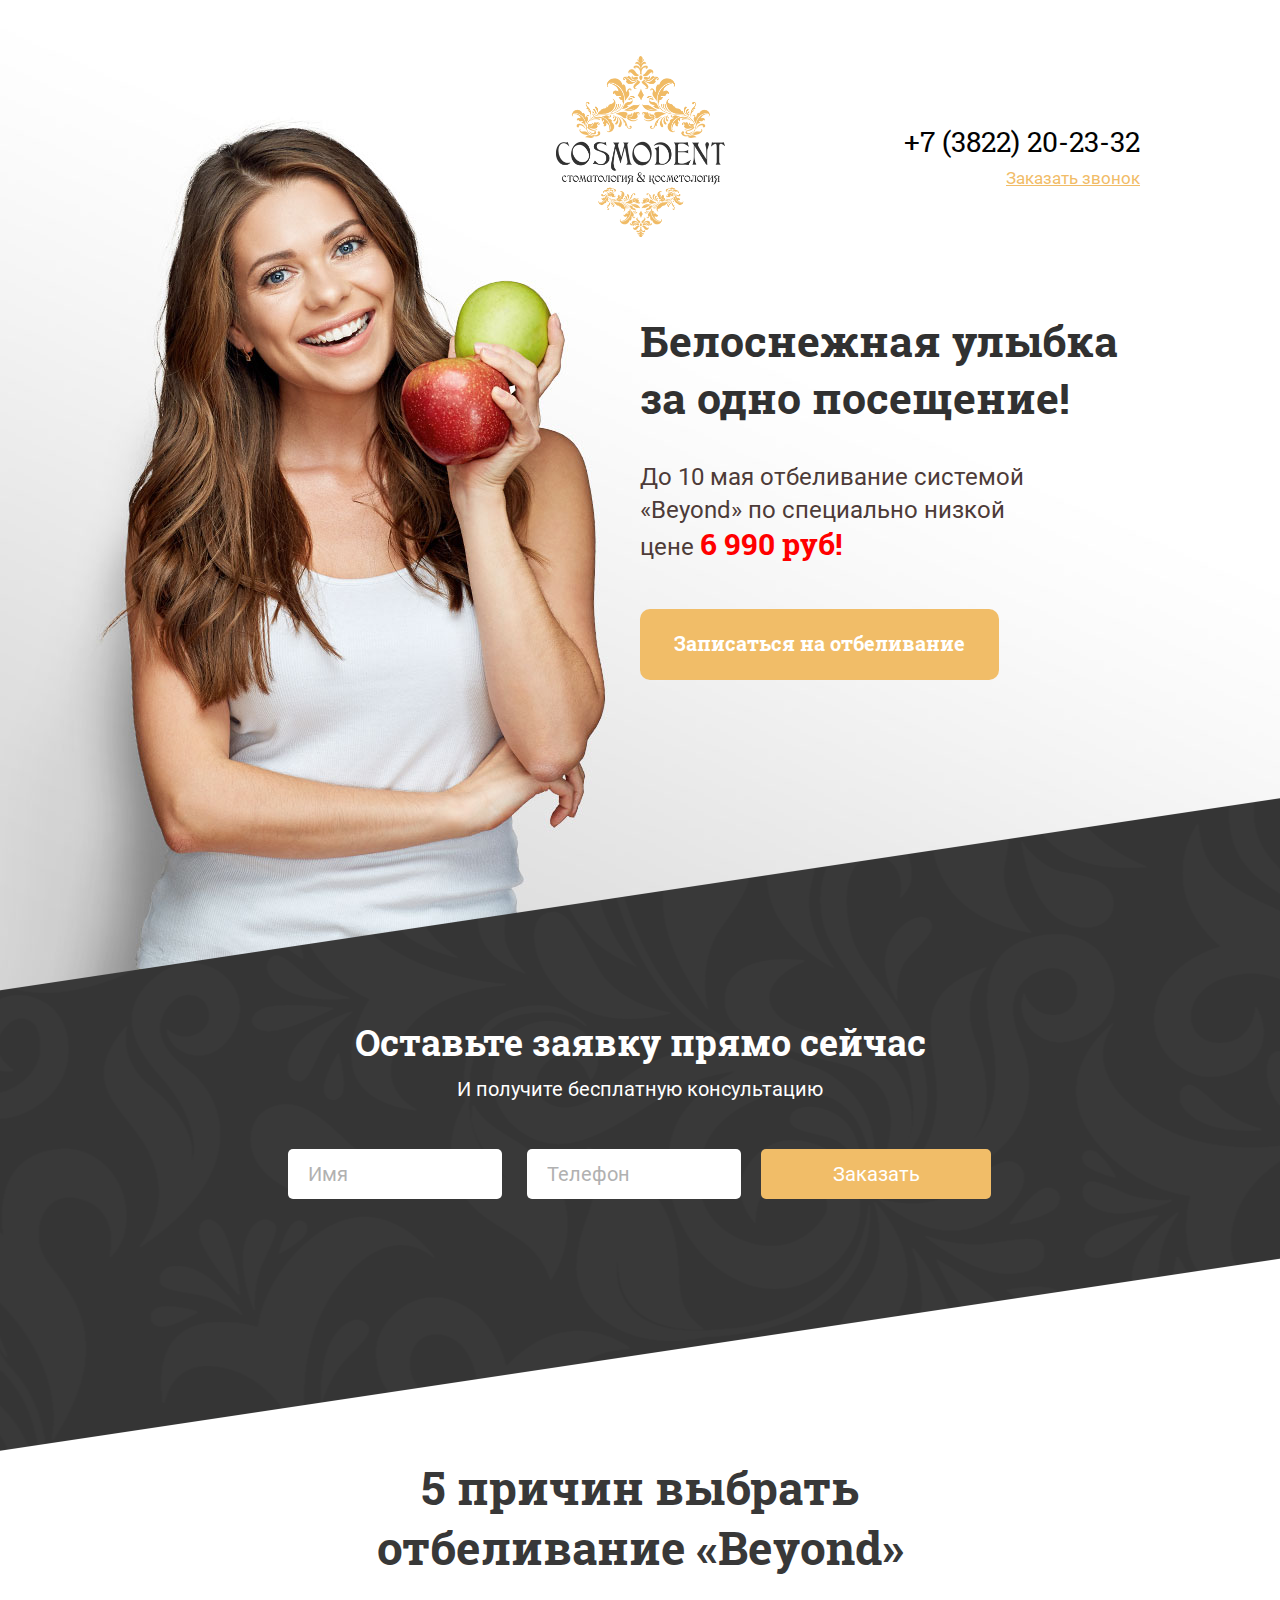
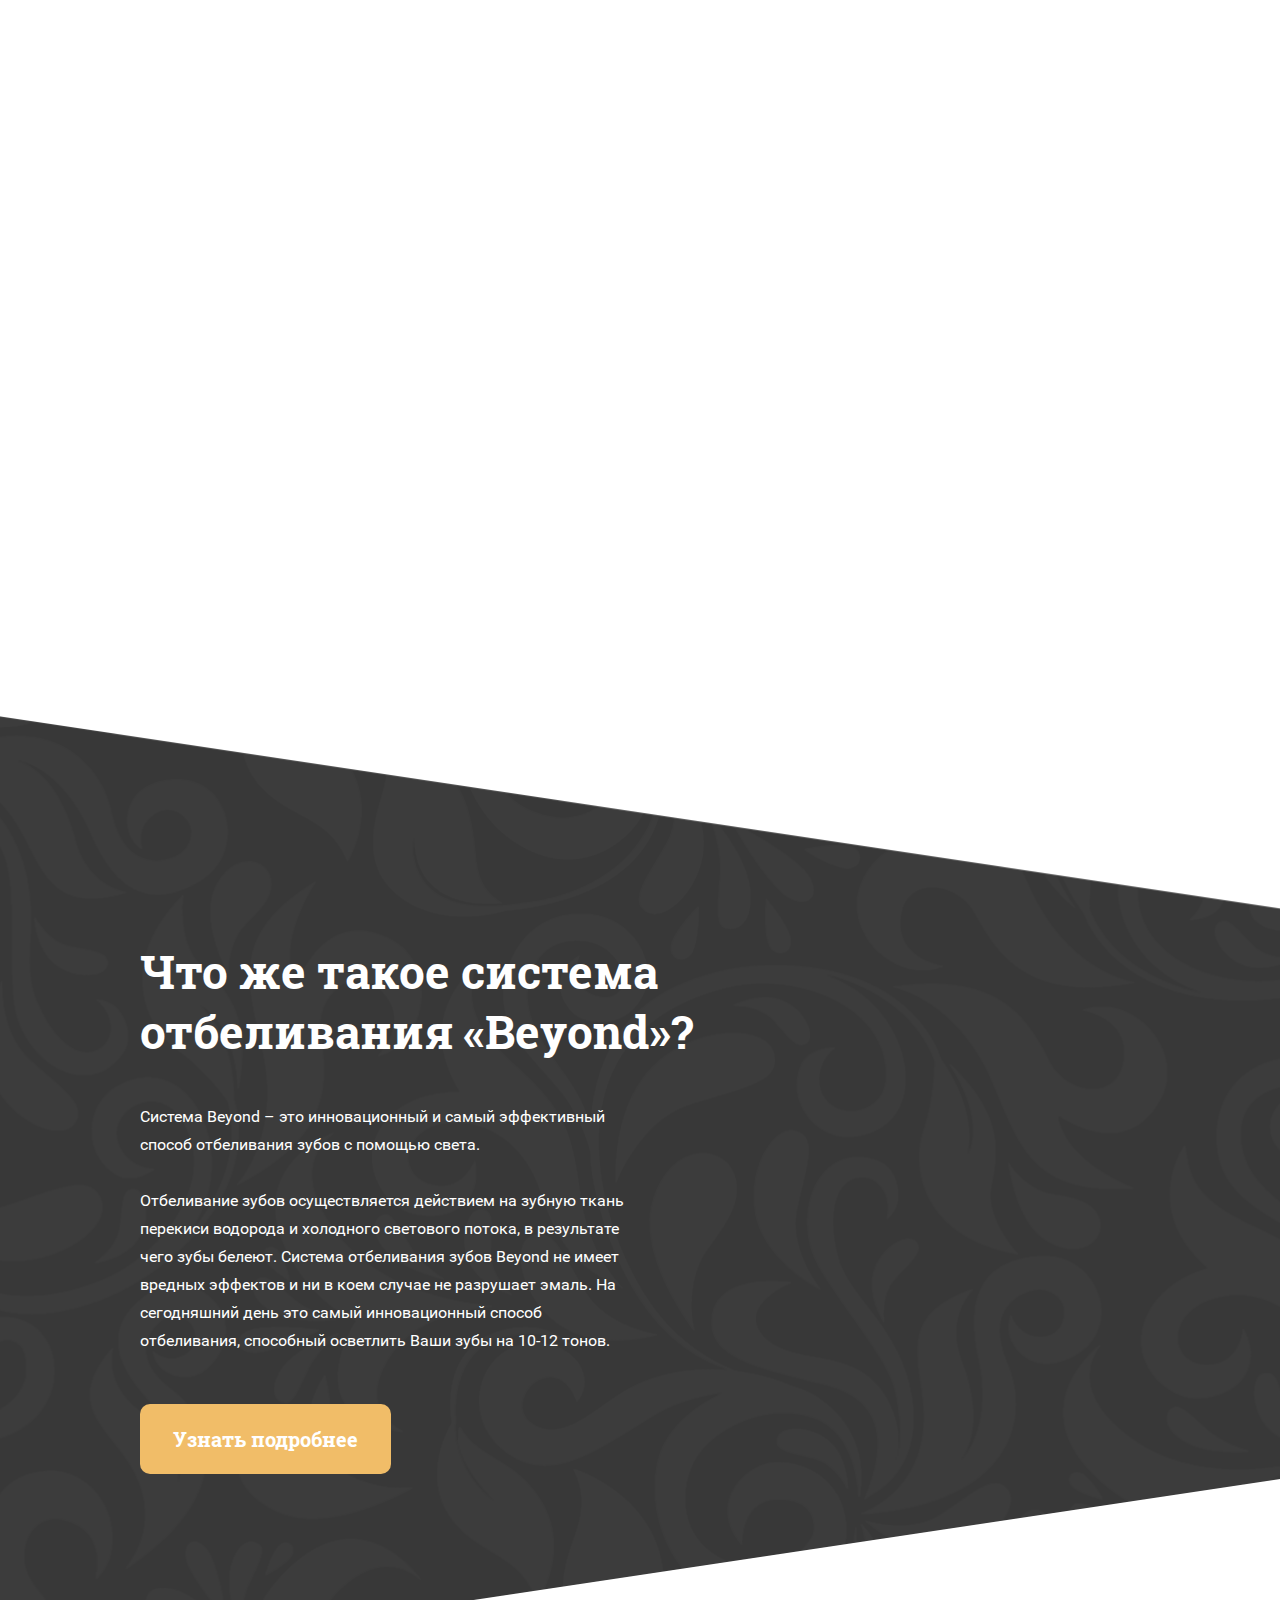
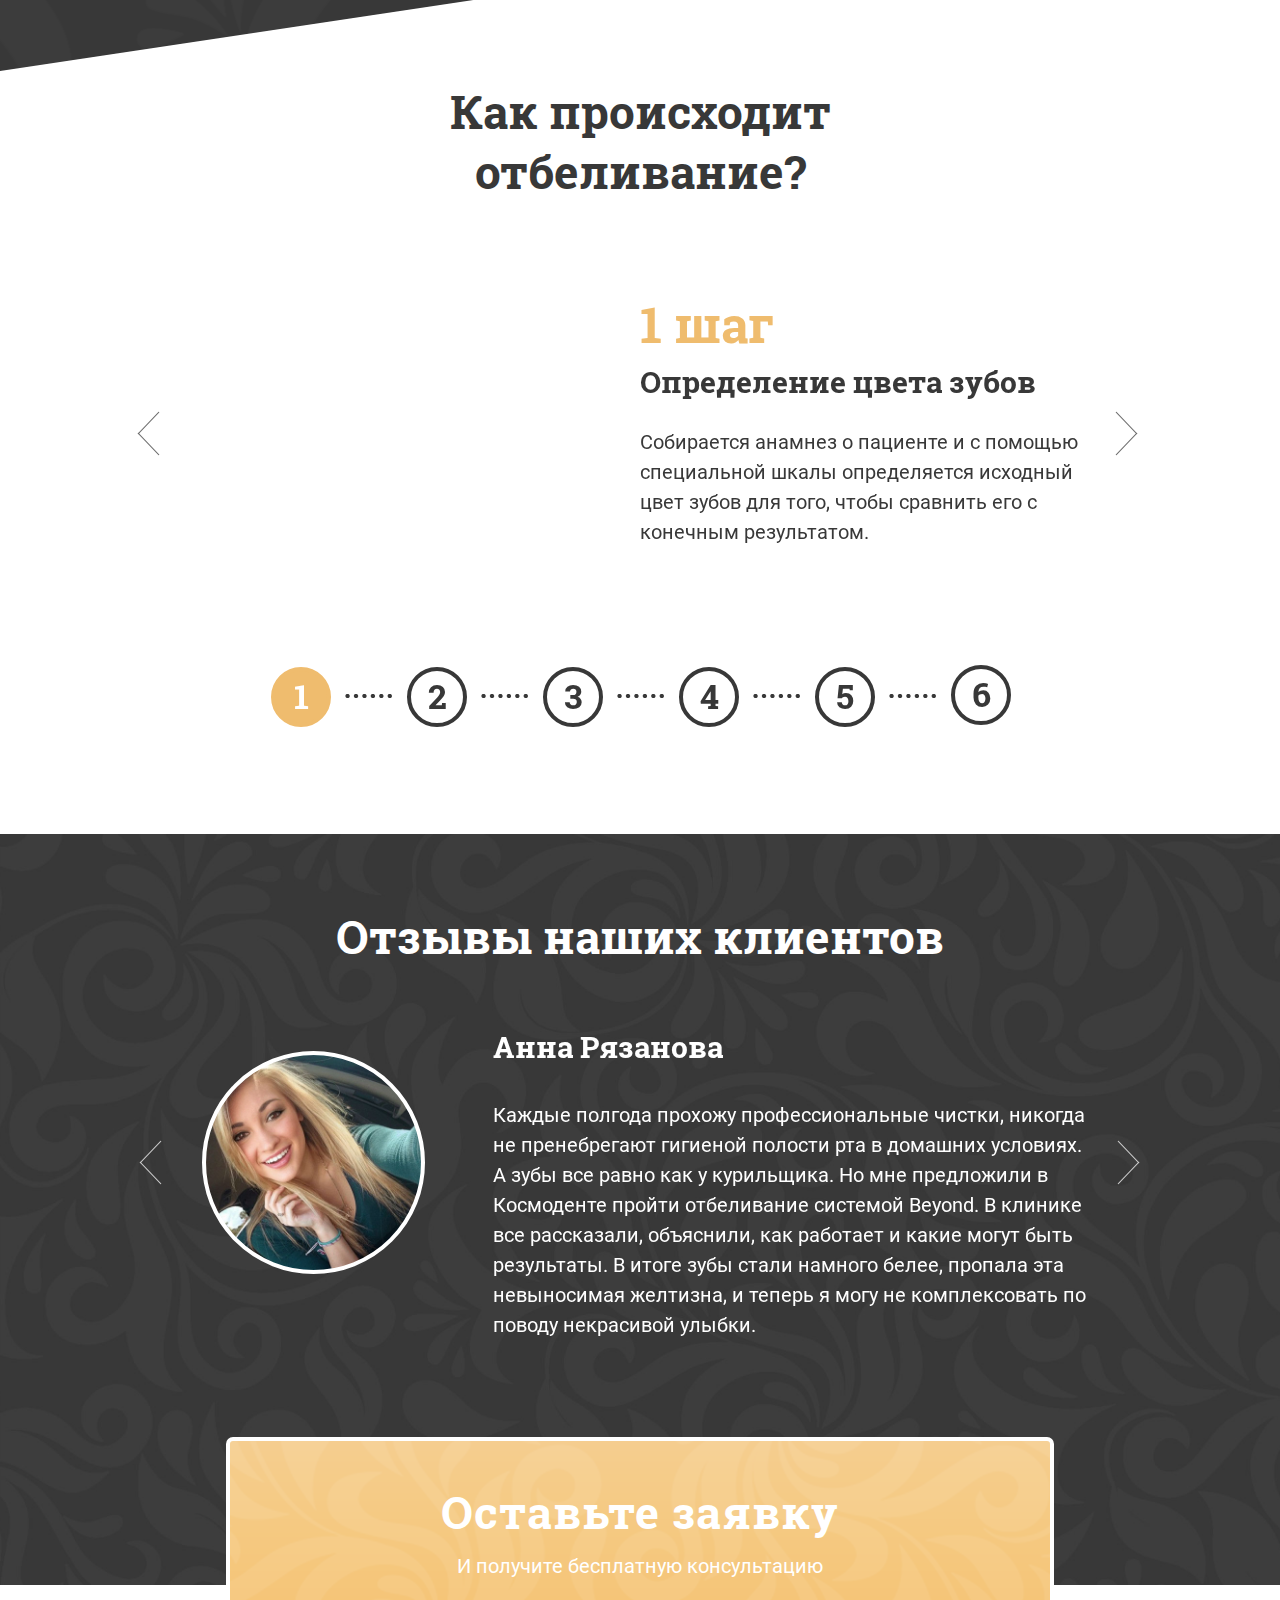
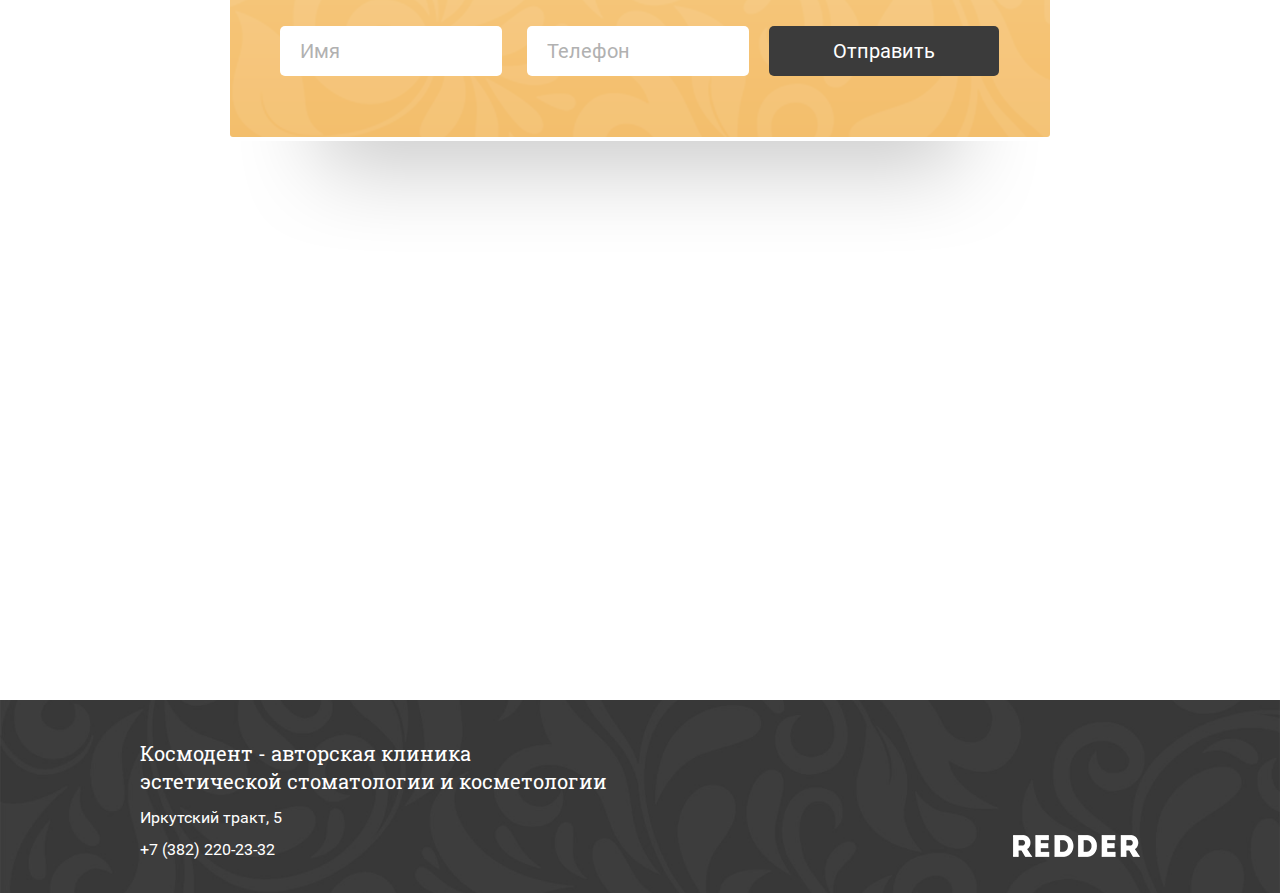
<file: index.html>
<!-- My layout-->
<!DOCTYPE html>
<html>
<head>
	<title>Отбеливание зубов системой «Beyond» в Томске</title>
	<meta name="description" content='Космодент - единственная стоматологическая клиника в Томской области, осуществляющая исправление прикуса с помощью элайнеров «Инвизилайн»<'>

	<meta http-equiv="Content-Type" content="text/html; charset=utf-8">
	<meta name="format-detection" content="telephone=no">
	<link rel="stylesheet" href="css/reset.css" type="text/css">
	<link rel="stylesheet" href="css/KitAnimate.css" type="text/css">
	<link rel="stylesheet" href="css/jquery.qtip.min.css" type="text/css">
	<link rel="stylesheet" href="css/style.css" type="text/css">
	<link rel="stylesheet" href="css/jquery.fancybox.css" type="text/css">
	<link rel="stylesheet" type="text/css" href="js/slick-1.6.0/slick/slick.css"/>
	<link rel="stylesheet" type="text/css" href="js/slick-1.6.0/slick/slick-theme.css"/>

	<link rel="shortcut icon" href="http://cosmodent.su/favicon.ico" type="image/x-icon">
    <link rel="apple-touch-icon-precomposed" sizes="57x57" href="favicon/apple-touch-icon-57x57.png" />
	<link rel="apple-touch-icon-precomposed" sizes="114x114" href="favicon/apple-touch-icon-114x114.png" />
	<link rel="apple-touch-icon-precomposed" sizes="72x72" href="favicon/apple-touch-icon-72x72.png" />
	<link rel="apple-touch-icon-precomposed" sizes="144x144" href="favicon/apple-touch-icon-144x144.png" />
	<link rel="apple-touch-icon-precomposed" sizes="60x60" href="favicon/apple-touch-icon-60x60.png" />
	<link rel="apple-touch-icon-precomposed" sizes="120x120" href="favicon/apple-touch-icon-120x120.png" />
	<link rel="apple-touch-icon-precomposed" sizes="76x76" href="favicon/apple-touch-icon-76x76.png" />
	<link rel="icon" type="image/png" href="favicon/favicon-96x96.png" sizes="96x96" />
	<link rel="icon" type="image/png" href="favicon/favicon-32x32.png" sizes="32x32" />
	<link rel="icon" type="image/png" href="favicon/favicon-16x16.png" sizes="16x16" />
	<link rel="icon" type="image/png" href="favicon/favicon-128.png" sizes="128x128" />
	<meta name="application-name" content="Стоматология & косметология «COSMODENT»"/>
	<meta name="msapplication-TileImage" content="favicon/mstile-144x144.png" />
	<meta name="msapplication-square70x70logo" content="favicon/mstile-70x70.png" />
</head>
<body>
	<div class="b b-1">
		<div class="b-wide-block">
			<div class="b-block clearfix">
				<div class="b-header right">
					<div class="b-phone-cont right">
						<h3>+7 (3822) 20-23-32</h3>
						<a href="#b-callback" class="fancy">Заказать звонок</a>
					</div>
					<a href="http://cosmodent.su/" class="b-logo"></a>
				</div>
				<div CLASS="b-consult right clear">
					<h1>Белоснежная улыбка за одно посещение!</h1>
					<p>До 10 мая отбеливание системой «Beyond» по специально низкой<br>цене <b>6&#160;990 руб!</b></p>
					<a class="btn btn-orange left fancy" href="#b-request">Записаться на отбеливание</a>
				</div>
			</div>
		</div>
	</div>
	<div class="b b-11">	
		<div class="b-wide-block">
			<div class="b-block">
				<div class="b-11-content">
					<H4>Оставьте заявку прямо сейчас</H4>
					<p>И получите бесплатную консультацию</p>
					<div class="inputs">
						<form action="kitsend.php" method="POST" id="b-form-1" data-block="#b-popup-2">
							<input type="text" class="inp-name left" id="name" name="name" placeholder="Имя" required>
							<input type="text" class="inp-phone left" name="phone" placeholder="Телефон" required>
							<input type="hidden" name="subject" value="Бесплатная консультация"/>
							<a href="#" type="submit" class="btn btn-orange ajax left" onclick="$('#b-form-1').submit(); return false;">Заказать</a>
						</form>
					</div>
				</div>	
			</div>
		</div>
	</div>
	<div class="b b-2">
		<div class="b-wide-block">
			<div class="b-block clearfix">
				<div class="b-2-cont">
					<span class="left">5 причин выбрать<br>отбеливание «Beyond»</span>
					<div class="b-2-l left">
						<div class="anim fadeDown" data-anim="fadeDown">
							<div class="icon icon-1"></div>
							<p><b>Быстро</b><br>Отбеливание системой Beyond быстрее других способов и занимает всего 30-40 минут</p>
						</div>
						<div class="anim fadeDown" data-anim="fadeDown">
							<div class="icon icon-2"></div>
							<p><b>Эффективно</b><br>Система Beyond позволяет за короткие сроки и с большим успехом отбелить зубы на 12 оттенков</p>
						</div>
					</div>
					<div class="b-2-r right">
						<div class="anim fadeDown" data-anim="fadeDown">
							<div class="icon icon-3"></div>
							<p><b>Безопасно</b><br>Отбеливание зубов системой Beyond не имеет побочных эффектов, не повреждает эмаль</p>
						</div>
						<div class="anim fadeDown" data-anim="fadeDown">
							<div class="icon icon-4"></div>
							<p><b>Безболезненно</b><br>В системе Beyond применяется пучок света, поэтому процедура абсолютно безболезненна.</p>
						</div>
					</div>
					<div class="b-2-mid scaleOut anim" data-anim="scaleOut">
						<div class="smile-girl"></div>
						<p><b>100% результат</b><br>Система отбеливания зубов Beyond обеспечивает наилучший результат среди других систем</p>
					</div>					
				</div>
			</div>
		</div>
	</div>
	<div class="b b-first">
		<div class="b-wide-block">
			<div class="b-block clearfix">
				<div class="beyond left">
					<h4>Что же такое система отбеливания «Beyond»?</h4>
					<p>Система Beyond – это инновационный и самый эффективный способ отбеливания зубов с помощью света.<br><br>Отбеливание зубов осуществляется действием на зубную ткань перекиси водорода и холодного светового потока, в результате чего зубы белеют. Система отбеливания зубов Beyond не имеет вредных эффектов и ни в коем случае не разрушает эмаль. На сегодняшний день это самый инновационный способ отбеливания, способный осветлить Ваши зубы на 10-12 тонов.</p>
					<a class="btn btn-orange left fancy" href="#b-consult">Узнать подробнее</a>
				</div>
				<div class="tool anim fadeRight" data-anim="fadeRight"></div>
			</div>
			<div class="triangle"></div>
		</div>
	</div>
	<div class="b-4 anim" data-offset="400" data-anim="run-slider" data-func="run-slider">
		<div class="b-4 b-wide-block">
			<div class="b-block clearfix">
				<h4>Как происходит<br>отбеливание?</h4>
				<div class="b-4-slider clearfix">
					<div class="b-4-slide slide-1 clearfix">
						<div class="b slide-picture left">
							<div class="tooth tooth-1"></div>
							<div class="tooth tooth-2"></div>
							<div class="tooth tooth-3"></div>
						</div>
						<div class="b-4-slide-text right">
							<h4>1 шаг</h4>
							<p><b>Определение цвета зубов</b><br>Собирается анамнез о пациенте и с помощью специальной шкалы определяется исходный цвет зубов для того, чтобы сравнить его с конечным результатом.</p>
						</div>
					</div>
					<div class="b-4-slide slide-2 clearfix">
						<div class="slide-picture left">
							<div class="main"></div>
							<div class="blesk"></div>
							<div class="big-blesk"></div>
							<div class="pen"></div>
						</div>
						<div class="b-4-slide-text right">
							<h4>2 шаг</h4>
							<p><b>Нанесение бальзама для губ</b><br>На губы наносится увлажняющий бальзам. Бальзам необходим для того, чтобы во время процедуры губы не пересохли и не потрескались.</p>
						</div>
					</div>
					<div class="b-4-slide slide-3 clearfix">
						<div class="slide-picture left">
							<div class="main-2"></div>
							<div class="gel"></div>
						</div>
						<div class="b-4-slide-text right">
							<h4>3 шаг</h4>
							<p><b>Нанесение защитного геля</b><br>Устанавливается щечный ретрактор, а на десна наносится защитный гель. Защитный гель необходим для того, чтобы на десна не попало отбеливающее вещество и они не подверглись загару от света.</p>
						</div>
					</div>
					<div class="b-4-slide slide-4 clearfix">
						<div class="slide-picture left">
							<div class="main-2"></div>
							<div class="white-blesk"></div>
							<div class="gel-in-position"></div>
							<div class="back"></div>
							<div class="porsh"></div>
							<div class="body"></div>
						</div>
						<div class="b-4-slide-text right">
							<h4>4 шаг</h4>
							<p><b>Нанесение отбеливающего геля</b><br>С помощью специального шприца Beyond на верхние и нижние зубы наносится специальный отбеливающий гель, полностью покрывающий всю поверхность зубов.</p>
						</div>
					</div>
					<div class="b-4-slide slide-5 clearfix">
						<div class="slide-picture left">
							<div class="main-2"></div>
							<div class="white-blesk-in-position"></div>
							<div class="gel-in-position"></div>
							<div class="light"></div>
						</div>
						<div class="b-4-slide-text right">
							<h4>5 шаг</h4>
							<p><b>Отбеливание лампой</b><br>К зубам подносится лампа-акселератор, излучающая свет определенного спектра. Лампа устанавливается на небольшом расстоянии от зубов и оставляется на 12 минут.</p>
						</div>
					</div>
					<div class="b-4-slide slide-6 clearfix">
						<div class="slide-picture left">
							<div class="main-3"></div>
							<div class="otblesk-1"></div>
							<div class="otblesk-2"></div>
							<div class="otblesk-3"></div>
							<div class="otblesk-4"></div>
							<div class="otblesk-5"></div>
							<div class="otblesk-6"></div>
							<div class="otblesk-7"></div>
						</div>
						<div class="b-4-slide-text right">
							<h4>6 шаг</h4>
							<p><b>Белоснежная улыбка!</b><br>После завершения всех циклов процедуры все отбеливающие материалы удаляются из ротовой полости, и Вы получаете совершенно новый, белоснежный цвет Ваших зубов.</p>
						</div>
					</div>
				</div>
			</div>
		</div>
	</div>	
	<div class="b b-3 clear" data-offset="550">
		<div class="b-3 b-wide-block">
			<div class="b-block clearfix">
				<div class="b-header-3">
					<h2>Отзывы наших клиентов</h2>
				</div>
				<div class="b-3-slider clearfix">
					<div class="slide clearfix">
						<div class="avatar left" style="background-image: url('images/review-2.jpg');"></div>
						<div class="slide-text right">
							<p><b>Анна Рязанова</b><br>Каждые полгода прохожу профессиональные чистки, никогда не пренебрегают гигиеной полости рта в домашних условиях. А зубы все равно как у курильщика. Но мне предложили в Космоденте пройти отбеливание системой Beyond. В клинике все рассказали, объяснили, как работает и какие могут быть результаты. В итоге зубы стали намного белее, пропала эта невыносимая желтизна, и теперь я могу не комплексовать по поводу некрасивой улыбки.</p>
						</div>
					</div>
					<div class="slide clearfix">
						<div class="avatar left" style="background-image: url('images/review-1.jpg');"></div>
						<div class="slide-text right">
							<p><b>Евгения Михальчук</b><br>Недавно прошла в Космоденте процедуру по отбеливанию зубов. Услуга не из дешевых, конечно, не результат того стоит. Сделали все красиво, аккуратно, быстро. Дали советы по дальнейшему ухаживанию и вообще по гигиене полости рта. Эффект очень радует. Буду стараться поддерживать результат как можно дольше. Спасибо!</p>
						</div>
					</div>
				</div>
			</div>
		</div>
	</div>
	<div class="float clearfix">
		<div class="float b-wide-block">
			<div class="b-block">
				<div class="forma">
					<H4>Оставьте заявку</H4>
					<p>И получите бесплатную консультацию</p>
					<div class="inputs">
				        <form action="kitsend.php" method="POST" id="b-form-2" data-block="#b-popup-2">
				            <input type="text" class="inp-name left" id="name" name="name" placeholder="Имя" required>
				            <input type="text" class="inp-phone left" name="phone" placeholder="Телефон" required>
				            <input type="hidden" name="subject" value="Бесплатная консультация"/>
				            <a href="#" type="submit" class="btn btn-gray ajax left" onclick="$('#b-form-2').submit(); return false;">Отправить</a>
				            <a href="#b-popup-success" class="b-thanks-link fancy" style="display:none;"></a>
				        </form>
					</div>
				</div>
			</div>
		</div>
	</div>
	<div class="b-5">
		<div class="b-5 b-wide-block" id="map_canvas"></div>
	</div>
	<div class="footer">
		<div class="footer b-wide-block">
			<div class="b-block">
				<div class="b-contacts left">
					<h5>Космодент - авторская клиника <br>эстетической стоматологии и косметологии</h5>
					<p>Иркутский тракт, 5</p>
					<p>+7 (382) 220-23-32</p>
				</div>	
				<div class="b-redder right">
					<a href="http://redder.pro/" target="_blank" class="b-redder-img">redder.pro</a>
				</div>
			</div>
		</div>		
	</div>
<div style="display: none;">
	<a href="#b-popup-error" class="b-error-link fancy" style="display:none;"></a>
	<div class="b-popup forma" id="b-consult">
		<H4>Оставьте заявку</H4>
		<p>И получите бесплатную консультацию</p>
		<div class="inputs">
	        <form action="kitsend.php" method="POST" id="b-form-1">
	            <input type="text" class="inp-name left" id="name" name="name" placeholder="Имя" required>
	            <input type="text" class="inp-phone left" name="phone" placeholder="Телефон" required>
	            <input type="hidden" name="subject" value="Бесплатная консультация"/>
	            <a href="#" type="submit" class="btn btn-gray ajax left" onclick="$('#b-form-1').submit(); return false;">Отправить</a>
	            <a href="#b-popup-success" class="b-thanks-link fancy" style="display:none;"></a>
	        </form>
		</div>
	</div>
	<div class="b-popup forma" id="b-request">
		<H4>Запись на прием</H4>
		<p>Оставьте Ваши контактные данные и мы свяжемся с Вами в ближайшее время</p>
		<div class="inputs">
	        <form action="kitsend.php" method="POST" id="b-form-1">
	            <input type="text" class="inp-name left" id="name" name="name" placeholder="Имя" required>
	            <input type="text" class="inp-phone left" name="phone" placeholder="Телефон" required>
	            <input type="hidden" name="subject" value="Бесплатная консультация"/>
	            <a href="#" type="submit" class="btn btn-gray ajax left" onclick="$('#b-form-1').submit(); return false;">Отправить</a>
	            <a href="#b-popup-success" class="b-thanks-link fancy" style="display:none;"></a>
	        </form>
		</div>
	</div>
	<div class="b-popup forma" id="b-callback">
		<H4>Заказать звонок</H4>
		<p>Оставьте Ваши контактные данные и мы свяжемся с Вами в ближайшее время</p>
		<div class="inputs">
	        <form action="kitsend.php" method="POST" id="b-form-2">
	            <input type="text" class="inp-name left" id="name" name="name" placeholder="Имя">
	            <input type="text" class="inp-phone left" name="phone" placeholder="Телефон" required>
	            <input type="hidden" name="subject" value="Заказ звонка"/>
	            <a href="#" type="submit" class="btn btn-gray ajax left" onclick="$('#b-form-2').submit(); return false;">Отправить</a>
	            <a href="#b-popup-success" class="b-thanks-link fancy" style="display:none;"></a>
	        </form>
		</div>
	</div>
	<div class="b-popup b-thanks forma" id="b-popup-success">
		<H4>Спасибо!</H4>
		<p>Ваша заявка успешно отправлена.<br/>Наш менеджер свяжется с Вами в течение часа.</p>
		<a href="#" class="btn btn-gray" onclick="$.fancybox.close(); return false;">Закрыть</a>
	</div>
	<div class="b-popup b-thanks forma" id="b-popup-error">
		<H4>Ошибка отправки!</H4>
		<p>Приносим свои извинения. Пожалуйста, попробуйте отправить Вашу заявку позже.</p>
		<a href="#" class="btn btn-gray" onclick="$.fancybox.close(); return false;">Закрыть</a>
	</div>
</div>
</body>
<script type="text/javascript" src="js/jquery-2.1.1.min.js"></script>
<script type="text/javascript" src="js/jquery.fancybox.min.js"></script>
<script type="text/javascript" src="https://maps.google.com/maps/api/js?sensor=false&key=AIzaSyD6Sy5r7sWQAelSn-4mu2JtVptFkEQ03YI"></script>
<script type="text/javascript" src="js/slick-1.6.0/slick/slick.js"></script>
<script type="text/javascript" src="js/jquery.maskedinput.min.js"></script>
<script type="text/javascript" src="js/jquery.validate.min.js"></script>
<script type="text/javascript" src="js/KitAnimate.js"></script>
<script type="text/javascript" src="js/TweenMax.min.js"></script>
<script type="text/javascript" src="js/jquery.qtip.min.js"></script>
<script type="text/javascript" src="js/device.js"></script>
<script type="text/javascript" src="js/KitSend.js"></script>
<script type="text/javascript" src="js/main.js"></script>
</html>
</file>
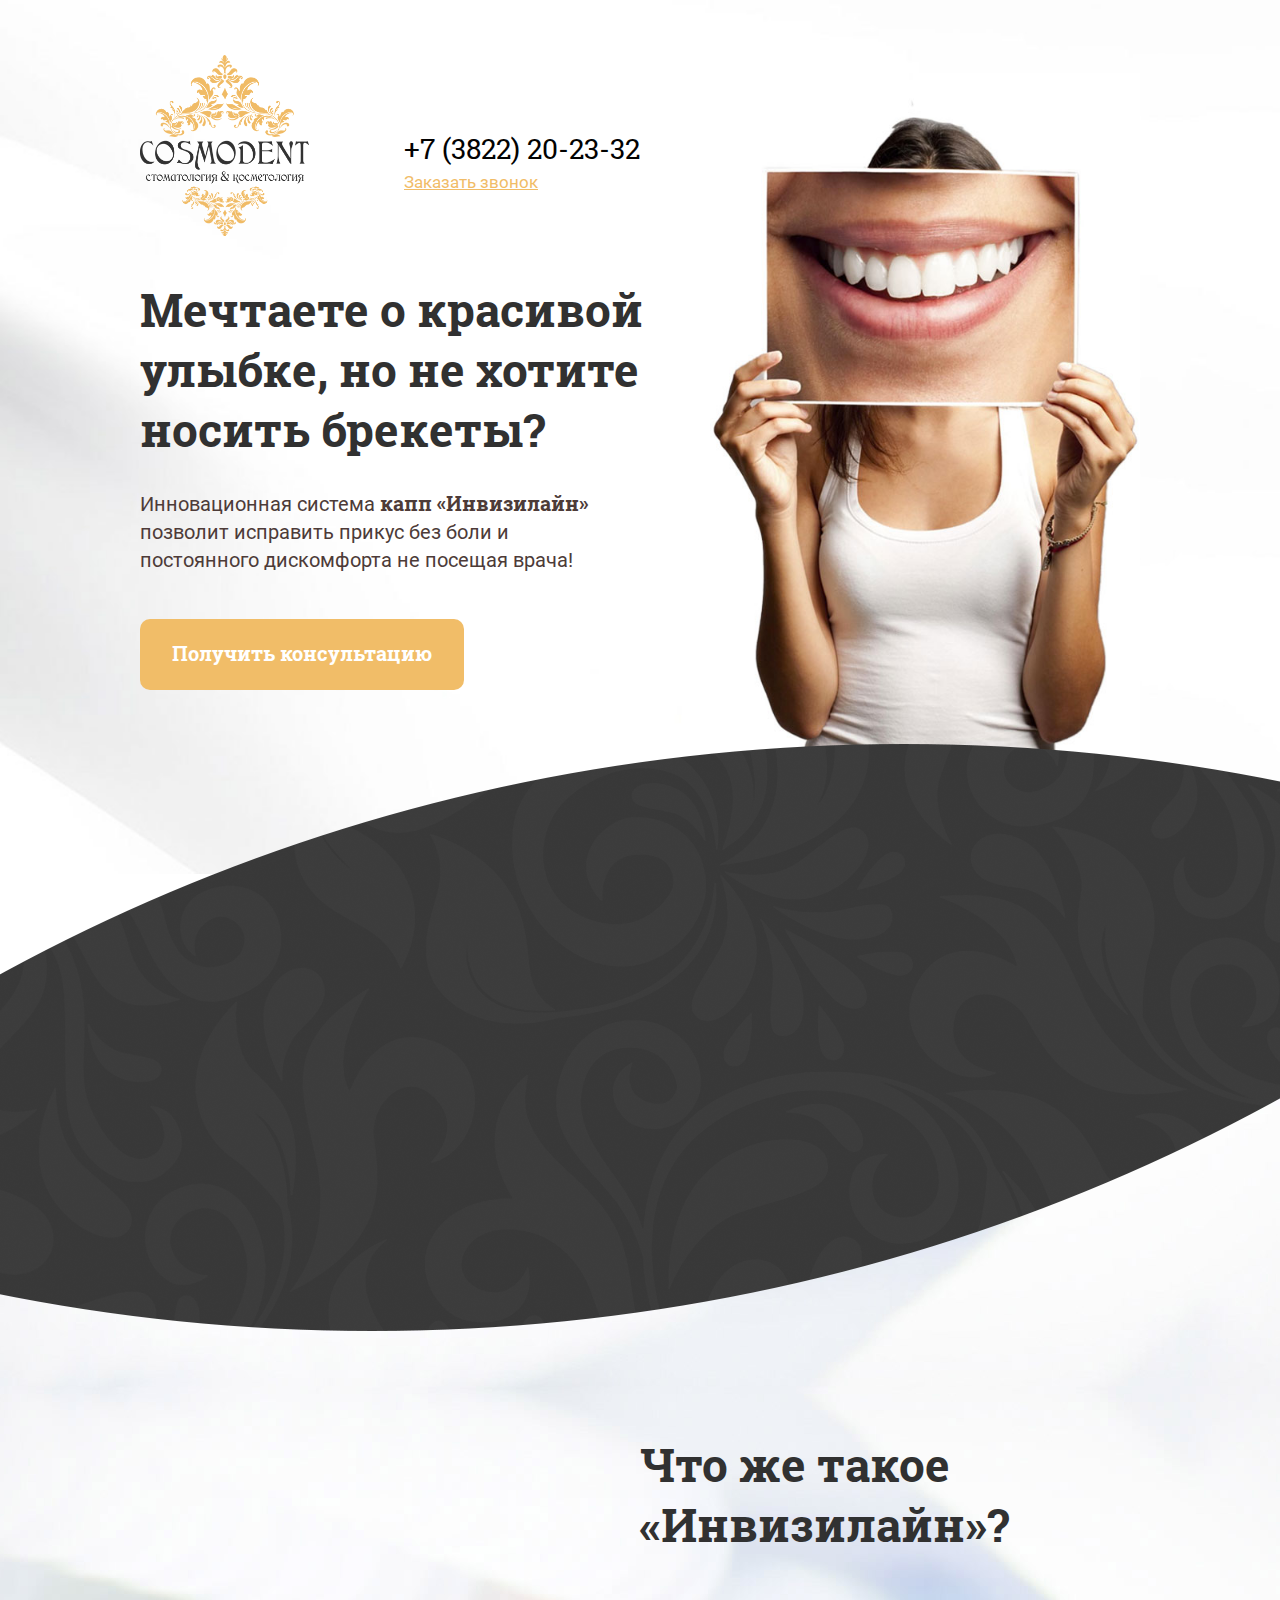
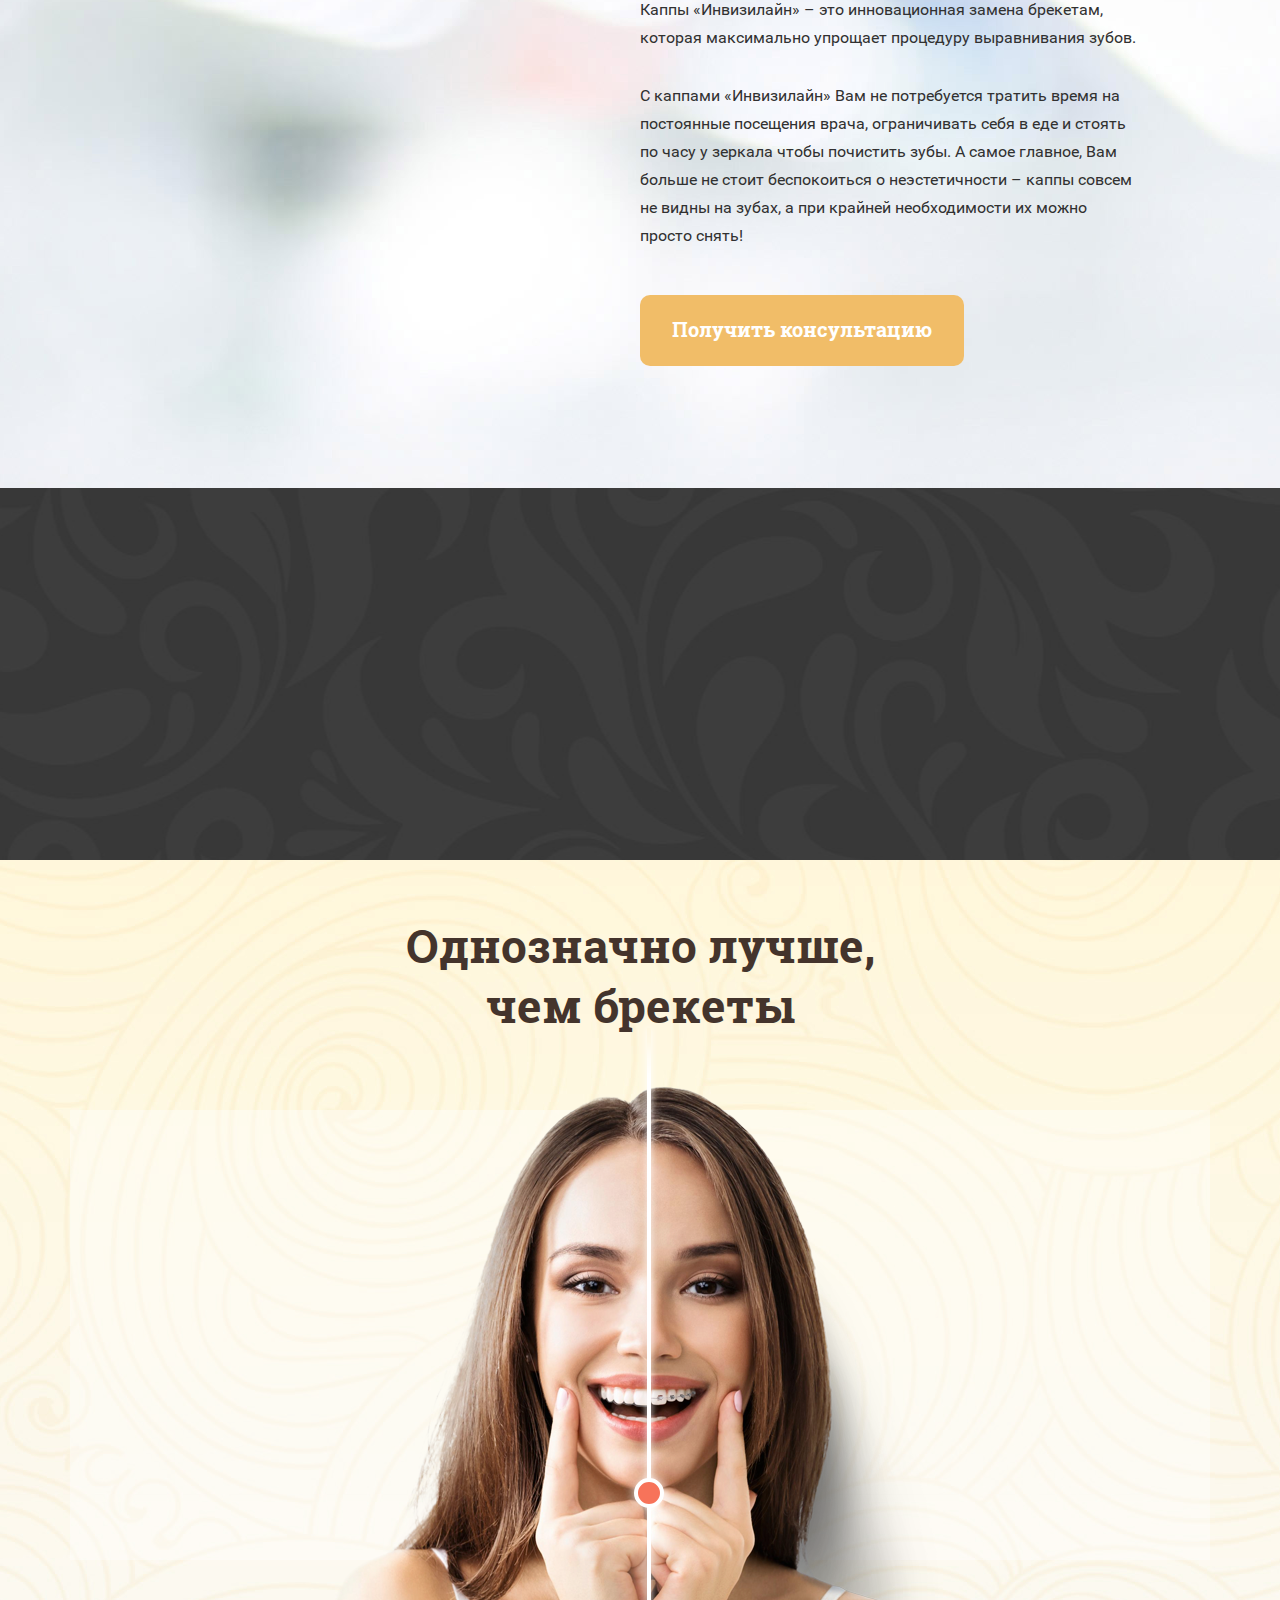
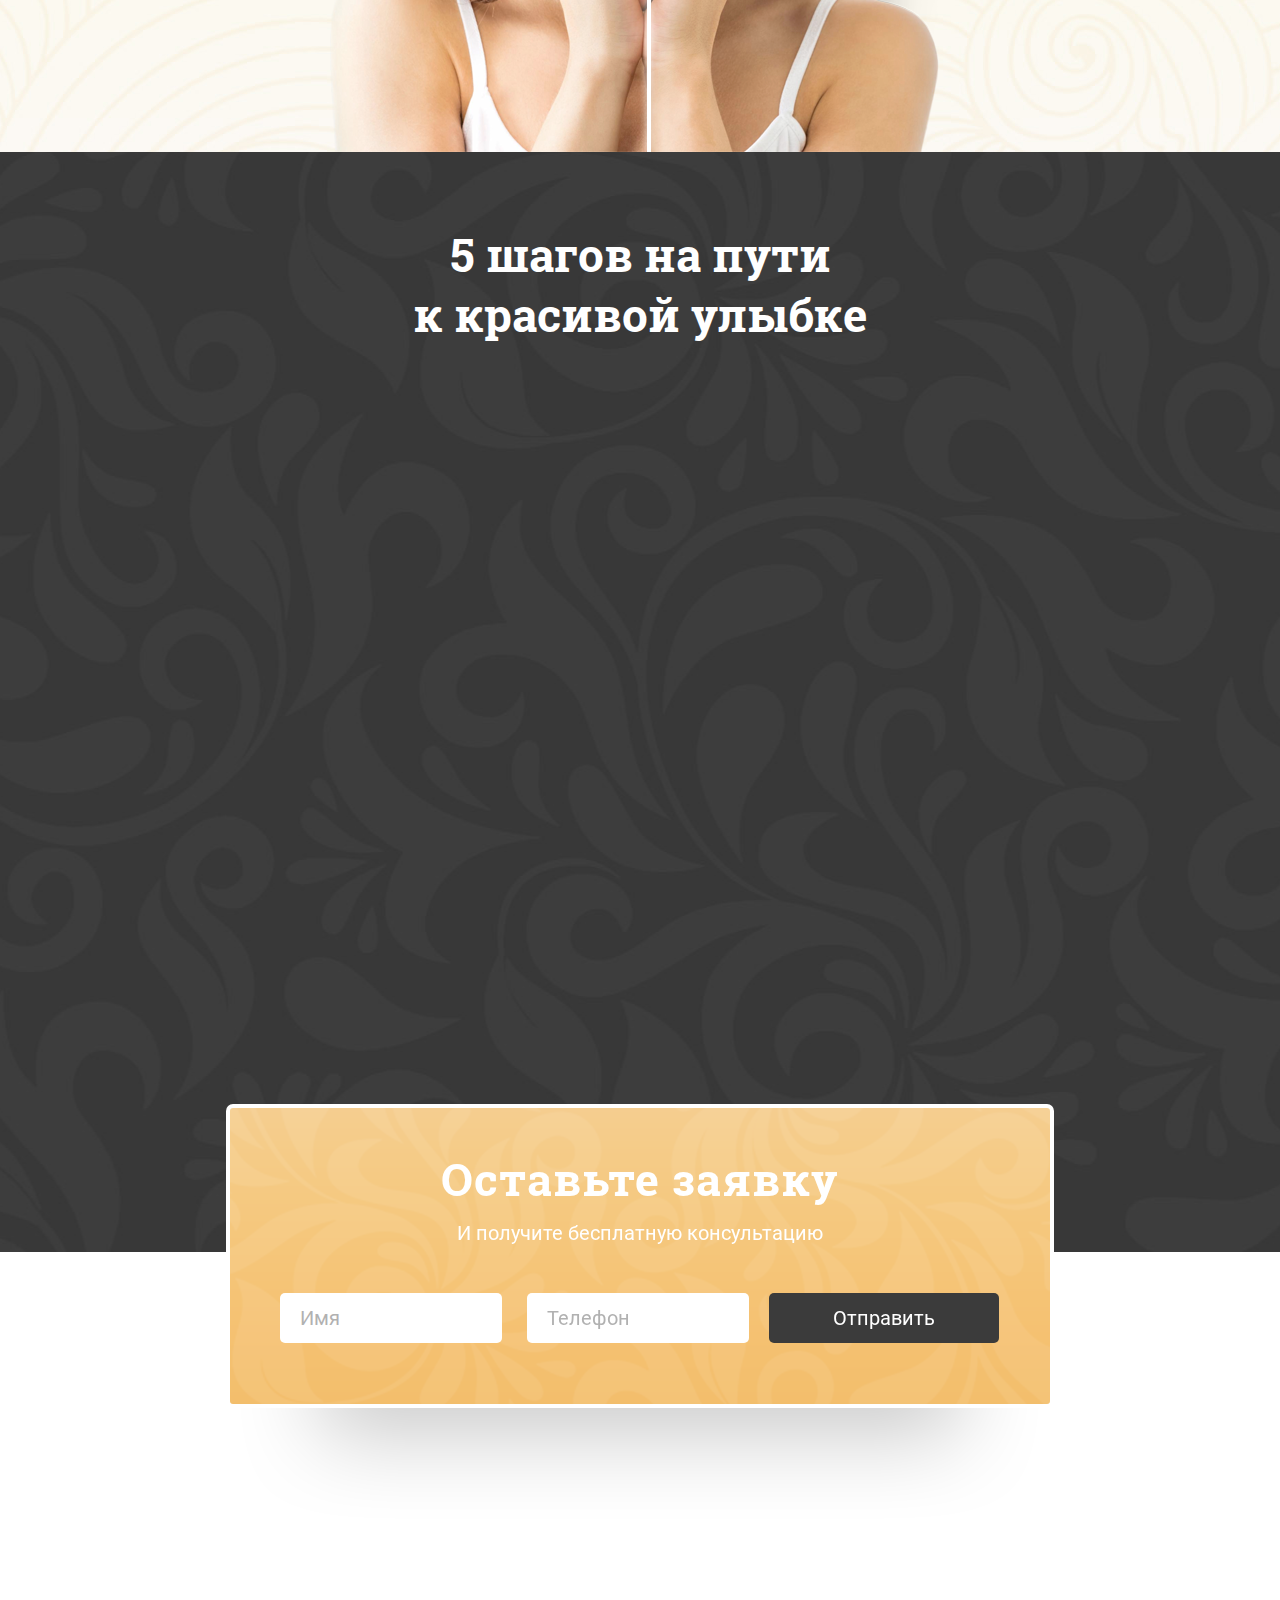
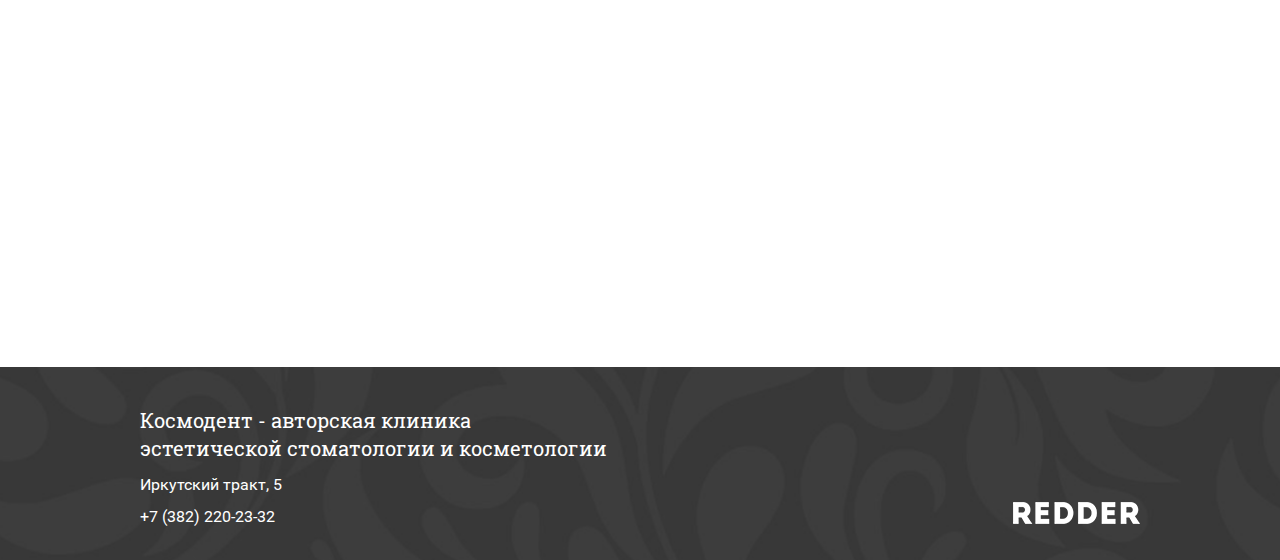
<file: index-cap.html>
<!-- ﻿  -->
<!DOCTYPE html>
<html>
<head>
	<title>Установка элайнеров «Инвизилайн» в Томске</title>
	<meta name="description" content='Космодент - единственная стоматологическая клиника в Томской области, осуществляющая исправление прикуса с помощью элайнеров «Инвизилайн»<'>

	<meta http-equiv="Content-Type" content="text/html; charset=utf-8">
	<meta name="format-detection" content="telephone=no">
	<link rel="stylesheet" href="css/reset.css" type="text/css">
	<link rel="stylesheet" href="css/KitAnimate.css" type="text/css">
	<link rel="stylesheet" href="css/jquery.qtip.min.css" type="text/css">
	<link rel="stylesheet" href="css/layout.css" type="text/css">
	<link rel="stylesheet" href="css/jquery.fancybox.css" type="text/css">

	<link rel="shortcut icon" href="http://cosmodent.su/favicon.ico" type="image/x-icon">
    <link rel="apple-touch-icon-precomposed" sizes="57x57" href="favicon/apple-touch-icon-57x57.png" />
	<link rel="apple-touch-icon-precomposed" sizes="114x114" href="favicon/apple-touch-icon-114x114.png" />
	<link rel="apple-touch-icon-precomposed" sizes="72x72" href="favicon/apple-touch-icon-72x72.png" />
	<link rel="apple-touch-icon-precomposed" sizes="144x144" href="favicon/apple-touch-icon-144x144.png" />
	<link rel="apple-touch-icon-precomposed" sizes="60x60" href="favicon/apple-touch-icon-60x60.png" />
	<link rel="apple-touch-icon-precomposed" sizes="120x120" href="favicon/apple-touch-icon-120x120.png" />
	<link rel="apple-touch-icon-precomposed" sizes="76x76" href="favicon/apple-touch-icon-76x76.png" />
	<link rel="icon" type="image/png" href="favicon/favicon-96x96.png" sizes="96x96" />
	<link rel="icon" type="image/png" href="favicon/favicon-32x32.png" sizes="32x32" />
	<link rel="icon" type="image/png" href="favicon/favicon-16x16.png" sizes="16x16" />
	<link rel="icon" type="image/png" href="favicon/favicon-128.png" sizes="128x128" />
	<meta name="application-name" content="Стоматология & косметология «COSMODENT»"/>
	<meta name="msapplication-TileImage" content="favicon/mstile-144x144.png" />
	<meta name="msapplication-square70x70logo" content="favicon/mstile-70x70.png" />
</head>
<body>
	<div class="b b-1">
		<div class="b-wide-block">
			<div class="b-block clearfix">
				<div class="b-header left">
					<div class="b-phone-cont right">
						<h3>+7 (3822) 20-23-32</h3>
						<a href="#b-callback" class="fancy">Заказать звонок</a>
					</div>
					<a href="http://cosmodent.su/" class="b-logo left"></a>
				</div>
				<div CLASS="b-consult left clear">
					<h1>Мечтаете о красивой улыбке, но не хотите носить брекеты?</h1>
					<p>Инновационная система <b>капп «Инвизилайн»</b> позволит исправить прикус без боли и постоянного дискомфорта не посещая врача!</p>
					<a class="btn btn-orange left fancy" href="#b-consult">Получить консультацию</a>
				</div>
				<div class="girl right clearfix"></div>
			</div>
		</div>
	</div>
	<div class="b b-11">	
		<div class="b-wide-block">
			<div class="b-block">
				<ul class="b-reasons clearfix">
					<li class="b-reason left anim fadeDown" data-anim="fadeDown">
						<div class="finger"><!--<img src="./images/finger.png">--></div>
						<h4>Просто</h4>
						<p>Вы самостоятельно меняете наборы капп каждую неделю, не тратя время на посещение врача</p>
					</li>				
					<li class="b-reason left anim fadeDown" data-anim="fadeDown">
						<div class="clever"></div>
						<h4>Комфортно</h4>
						<p>Каппы можно снимать в любой момент, например для приема пищи и во время чистки зубов.</p>
					</li>
					<li class="b-reason left anim fadeDown" data-anim="fadeDown">
						<div class="glass"></div>
						<h4>Незаметно</h4>
						<p>Каппы «Инвизилайн» изготавливаются из прозрачных материалов и практически не видны на зубах.</p>
					</li>
				</ul>
			</div>
		</div>
	</div>
	<div class="b b-2">
		<div class="b-wide-block">
			<div class="b-block clearfix">
				<div class="b-2-cont">
					<div class="teeth left fadeLeft anim" data-anim="fadeLeft" ></div>
					<div class="wtf right">
						<h2>Что же такое «Инвизилайн»?</h2>
						<div class="descr">
						<p>Каппы «Инвизилайн» – это инновационная замена брекетам, которая максимально упрощает процедуру выравнивания зубов.</p>
						<p>С каппами «Инвизилайн» Вам не потребуется тратить время на постоянные посещения врача, ограничивать себя в еде и стоять по часу у зеркала чтобы почистить зубы. А самое главное, Вам больше не стоит беспокоиться о неэстетичности – каппы совсем не видны на зубах, а при крайней необходимости их можно просто снять! </p>
						</div>
						<a class="btn btn-orange left fancy" href="#b-consult">Получить консультацию</a>
					</div>					
				</div>
			</div>
		</div>
	</div>
	<div class="b b-first">
		<div class="b-wide-block">
			<div class="b-block clearfix">
				<div class="lavr left scaleOut anim" data-anim="scaleOut" data-delay="500" data-cont=".b-first">
					<p>1</p>
					<img src="./images/lavr.png">
				</div>			
				<div class="lavr-text right fadeRight anim" data-anim="fadeRight" data-cont=".b-first">
					<h4>Единственные в области</h4>
					<p>Космодент - единственная стоматологическая клиника в Томской области, осуществляющая исправление прикуса с помощью элайнеров «Инвизилайн»</p>
				</div>	
			</div>
		</div>
	</div>
	<div class="b-4" data-offset="500">
		<div class="b-4 b-wide-block">
			<div class="b-block">
				<h4>Однозначно лучше,<br>чем брекеты</h4>
				<div class="transp-block clearfix">
					<div class="t-b-content">
						<div class="girl-terminator anim" data-anim="bindGirl" data-func="bindGirl" data-delay="500">
							<div class="b-layers">
								<div class="b-layer b-bracket"></div>
								<div class="b-layer b-capp"></div>
								<div class="b-white-line transition"></div>
							</div>
						</div>	
						<div class="left-collumn left fadeRight anim" data-anim="fadeRight" data-cont=".b-4">					
							<h3>«Инвизилайн»</h3>
							<ul class="mark">
								<li>Каппы практически незаметны на зубах</li>
								<li>Изготовлены из гладкого<br>пластика и комфортны в использовании</li>
								<li>Возможность снимать во время чистки зубов</li>
								<li>Вы можете есть все,<br>что угодно</li>
							</ul>
						</div>
						<div class="right-collumn right fadeLeft anim" data-anim="fadeLeft" data-cont=".b-4">
							<h3>Брекеты</h3>
							<ul class="mark">
								<li>Состоят из металлических скобок и проволок </li>
	   							<li>Металлические части могут повредить кожные<br>ткани</li>
	   							<li>Чистка зубов занимает больше времени</li>
	   							<li>Большие ограничения<br>в продуктах питания</li>
							</ul>
						</div>						
					</div>
				</div>
			</div>
		</div>
	</div>	
	<div class="b b-3 clear" data-offset="550">
		<div class="b-3 b-wide-block">
			<div class="b-block clearfix">
				<div class="b-header-3">
					<h2>5 шагов на пути <br>к красивой улыбке</h2>
				</div>
				<div class="step clearfix fast fadeDown anim" data-anim="fadeDown" data-delay="0" data-cont=".b-3">
					<div class="conts left">
						<div class="step-text l-list">
							<p>Первичная консультация врача</p>
						</div>							
					</div>
					
					<div class="b-img b-img-l one"></div>
					<div class="marker tooltip" title="На первой консультации врач оценит состояние Ваших зубов и выяснит, какой результат Вы хотите получить.">1</div>
				</div>
				<div class="step fadeDown fast anim" data-anim="fadeDown" data-delay="100" data-cont=".b-3">
					<div class="conts right">
						<div class="step-text r-list">
							<p>Составление индивидуального плана лечения</p>
						</div>						
					</div>					
					<div class="b-img b-img-r two"></div>
					<div class="marker tooltip tooltip-left" title="С помощью цифровой системы iTero создается 3D-изображение Ваших зубов. Затем врач разрабатывает четкий план действий и определяет продолжительность лечения.">2</div>
				</div>
				<div class="step fadeDown fast anim" data-anim="fadeDown" data-delay="200" data-cont=".b-3">
					<div class="conts left">
						<div class="step-text l-list">
							<p>Получение индивидуальных элайнеров</p>	
						</div>							
					</div>				
					<div class="b-img b-img-l three"></div>
					<div class="marker tooltip" title="Вы просто забираете готовые каппы «Инвизилайн» домой и начинаете их носить, снимая только во время еды или перед чисткой зубов.">3</div>
				</div>
				<div class="step fadeDown fast anim" data-anim="fadeDown" data-delay="300" data-cont=".b-3">
					<div class="conts right">
						<div class="step-text r-list">
							<p>Самостоятельная замена элайнеров раз в 2 недели</p>
						</div>							
					</div>				
					<div class="b-img b-img-r four"></div>
					<div class="marker tooltip tooltip-left" title="Примерно каждые две недели меняйте набор капп на новый, переходя на следующий этап лечения. Для контроля процесса лечения, необходимо несколько раз посетить врача.">4</div>
				</div>
				<div class="step fadeDown fast anim" data-anim="fadeDown" data-delay="400" data-cont=".b-3">
					<div class="conts left">
						<div class="step-text l-list">
							<p>Красивая<br>улыбка</p>
						</div>						
					</div>					
					<div class="b-img b-img-l five"></div>
					<div class="marker tooltip" title="Полное время лечения каппами «Инвизилайн» может варьироваться от 6 до 24 месяцев, но обычно новой и красивой улыбкой можно насладиться уже через год!">5</div>
				</div>
			</div>
		</div>
	</div>
	<div class="float clearfix">
		<div class="float b-wide-block">
			<div class="b-block">
				<div class="forma">
					<H4>Оставьте заявку</H4>
					<p>И получите бесплатную консультацию</p>
					<div class="inputs">
				        <form action="kitsend.php" method="POST" id="b-form-1" data-block="#b-popup-2">
				            <input type="text" class="inp-name left" id="name" name="name" placeholder="Имя" required>
				            <input type="text" class="inp-phone left" name="phone" placeholder="Телефон" required>
				            <input type="hidden" name="subject" value="Бесплатная консультация"/>
				            <a href="#" type="submit" class="btn btn-gray ajax left" onclick="$('#b-form-1').submit(); return false;">Отправить</a>
				            <a href="#b-popup-success" class="b-thanks-link fancy" style="display:none;"></a>
				        </form>
					</div>
				</div>
			</div>
		</div>
	</div>
	<div class="b-5">
		<div class="b-5 b-wide-block" id="map_canvas"></div>
	</div>
	<div class="footer">
		<div class="footer b-wide-block">
			<div class="b-block">
				<div class="b-contacts left">
					<h5>Космодент - авторская клиника <br>эстетической стоматологии и косметологии</h5>
					<p>Иркутский тракт, 5</p>
					<p>+7 (382) 220-23-32</p>
				</div>	
				<div class="b-redder right">
					<a href="http://redder.pro/" target="_blank" class="b-redder-img">redder.pro</a>
				</div>
			</div>
		</div>		
	</div>
<div style="display: none;">
	<a href="#b-popup-error" class="b-error-link fancy" style="display:none;"></a>
	<div class="b-popup forma" id="b-consult">
		<H4>Оставьте заявку</H4>
		<p>И получите бесплатную консультацию</p>
		<div class="inputs">
	        <form action="kitsend.php" method="POST" id="b-form-1">
	            <input type="text" class="inp-name left" id="name" name="name" placeholder="Имя" required>
	            <input type="text" class="inp-phone left" name="phone" placeholder="Телефон" required>
	            <input type="hidden" name="subject" value="Бесплатная консультация"/>
	            <a href="#" type="submit" class="btn btn-gray ajax left" onclick="$('#b-form-1').submit(); return false;">Отправить</a>
	            <a href="#b-popup-success" class="b-thanks-link fancy" style="display:none;"></a>
	        </form>
		</div>
	</div>
	<div class="b-popup forma" id="b-callback">
		<H4>Заказать звонок</H4>
		<p>Оставьте Ваши контактные данные и мы свяжемся с Вами в ближайшее время</p>
		<div class="inputs">
	        <form action="kitsend.php" method="POST" id="b-form-2">
	            <input type="text" class="inp-name left" id="name" name="name" placeholder="Имя">
	            <input type="text" class="inp-phone left" name="phone" placeholder="Телефон" required>
	            <input type="hidden" name="subject" value="Заказ звонка"/>
	            <a href="#" type="submit" class="btn btn-gray ajax left" onclick="$('#b-form-2').submit(); return false;">Отправить</a>
	            <a href="#b-popup-success" class="b-thanks-link fancy" style="display:none;"></a>
	        </form>
		</div>
	</div>
	<div class="b-popup b-thanks forma" id="b-popup-success">
		<H4>Спасибо!</H4>
		<p>Ваша заявка успешно отправлена.<br/>Наш менеджер свяжется с Вами в течение часа.</p>
		<a href="#" class="btn btn-gray" onclick="$.fancybox.close(); return false;">Закрыть</a>
	</div>
	<div class="b-popup b-thanks forma" id="b-popup-error">
		<H4>Ошибка отправки!</H4>
		<p>Приносим свои извинения. Пожалуйста, попробуйте отправить Вашу заявку позже.</p>
		<a href="#" class="btn btn-gray" onclick="$.fancybox.close(); return false;">Закрыть</a>
	</div>
</div>
</body>
<script type="text/javascript" src="js/jquery-2.1.1.min.js"></script>
<script type="text/javascript" src="js/jquery.fancybox.min.js"></script>
<script type="text/javascript" src="http://maps.google.com/maps/api/js?sensor=false&key=AIzaSyD6Sy5r7sWQAelSn-4mu2JtVptFkEQ03YI"></script>
<script type="text/javascript" src="js/jquery.maskedinput.min.js"></script>
<script type="text/javascript" src="js/jquery.validate.min.js"></script>
<script type="text/javascript" src="js/KitAnimate.js"></script>
<script type="text/javascript" src="js/TweenMax.min.js"></script>
<script type="text/javascript" src="js/jquery.qtip.min.js"></script>
<script type="text/javascript" src="js/device.js"></script>
<script type="text/javascript" src="js/KitSend.js"></script>
<script type="text/javascript" src="js/main.js"></script>
</html>
</file>
<file: css/style.css>
@charset "utf-8";


@font-face {
  font-family: 'RobotoSlab-Bold';
  src: url('../fonts/RobotoSlab-Bold.eot?#iefix') format('embedded-opentype'),  
  	   url('../fonts/RobotoSlab-Bold.woff') format('woff'), 
  	   url('../fonts/RobotoSlab-Bold.ttf')  format('truetype'), 
  	   url('../fonts/RobotoSlab-Bold.svg#RobotoSlab-Bold') format('svg');
  font-weight: normal;
  font-style: normal;
}
@font-face {
  font-family: 'RobotoSlab-Regular';
  src: url('../fonts/RobotoSlab-Regular.eot?#iefix') format('embedded-opentype'),  
  	   url('../fonts/RobotoSlab-Regular.woff') format('woff'), 
  	   url('../fonts/RobotoSlab-Regular.ttf')  format('truetype'), 
  	   url('../fonts/RobotoSlab-Regular.svg#RobotoSlab-Regular') format('svg');
  font-weight: normal;
  font-style: normal;
}
@font-face {
  font-family: 'Roboto-Regular';
  src: url('../fonts/Roboto-Regular.eot?#iefix') format('embedded-opentype'),  
  	   url('../fonts/Roboto-Regular.woff') format('woff'), 
  	   url('../fonts/Roboto-Regular.ttf')  format('truetype'), 
  	   url('../fonts/Roboto-Regular.svg#Roboto-Regular') format('svg');
  font-weight: normal;
  font-style: normal;
}
@font-face {
    font-family: 'icomoon';
    src: url('../fonts/icomoon.eot?py5h40');
    src: url('../fonts/icomoon.eot?py5h40#iefix') format('embedded-opentype'),
         url('../fonts/icomoon.ttf?py5h40') format('truetype'),
         url('../fonts/icomoon.woff?py5h40') format('woff'),
         url('../fonts/icomoon.svg?py5h40#icomoon') format('svg');
    font-weight: normal;
    font-style: normal;
}
html,
body {
	position: relative;
}
body {
	background-position: 50% 50%;
	background-size: cover;
	background-image: url('../images/background.jpg');
	min-width: 1160px;
	text-align: center;
	font-family: 'Roboto-Regular';
	/*overflow-x: hidden;*/
	-webkit-text-size-adjust: none;
	color: #472275;
}
b {
	font-weight: normal;
	font-family: "RobotoSlab-Bold";
}
a{
	text-decoration: none;
	color: #472275;
}
li{
	list-style: none;
}
h1,h2,h3,h4,h5,h6{
	font-weight: 100;
}
label.error{
	display: none !important;
}
input.error,textarea.error{
	box-shadow: 0 0px 0px 2px #F00;
}
[class^="icon-"], [class*=" icon-"], .fancybox-close-small {
    /* use !important to prevent issues with browser extensions that change fonts */
    font-family: 'icomoon' !important;
    speak: none;
    font-style: normal;
    font-weight: normal;
    font-variant: normal;
    text-transform: none;
    line-height: 1;

    /* Better Font Rendering =========== */
    -webkit-font-smoothing: antialiased;
    -moz-osx-font-smoothing: grayscale;
}
.icon-close:before,
.fancybox-close-small:before {
    content: "\e90b";
}
.fancybox-close-small:before{
	font-size: 15px;
	color: #FFF;
}
.fancybox-close-small:hover:before{
	color: #383838;
}
.fancybox-close-small {
    top: 8px !important;
    right: 8px !important;
}
.ps-lines{
}
	.ps-lines li.v{
		position: fixed;
		left: 50%;
		height: 100%;
		width: 1px;
		top: 0px;
		background-color: #00ffff;
		opacity: 0.8;
		z-index: 9999;
	}
	.ps-lines li.v1{
		position: fixed;
		left: 50%;
		height: 100%;
		width: 1px;
		top: 0px;
		background-color: #00ffff;
		opacity: 0.8;
		z-index: 9999;
		margin-left: 500px;
	}
	.ps-lines li.v2{
		position: fixed;
		left: 50%;
		height: 100%;
		width: 1px;
		top: 0px;
		background-color: #00ffff;
		opacity: 0.8;
		z-index: 9999;
		margin-left: -500px;
	}
	.ps-lines li.g{
		position: absolute;
		left: 0px;
		width: 100%;
		height: 1px;
		background-color: #00ffff;
		opacity: 0.8;
		z-index: 9999;
	}
.bold{
	font-family: 'RobotoSlab-Bold';
}
.b {
	position: relative;
}
.b-wide-block{
	position: relative;
	max-width: 1920px;
	width: 100%;
	min-width: 1160px;
	margin: 0px auto;
	background-color: #FFF;
}
.b-block {
	width: 1000px;
	margin: 0 auto;
}
.btn {
	color: #ffffff;
	font-size: 20px;
	font-family: "RobotoSlab-Bold";
	padding: 21px 34px 24px;
	border-radius: 10px;
	display: block;
}
.btn-orange {
	background-color: #f1bd68;
	margin-top: 45px;
}
.btn-orange:hover {
	background-color: #e0a544;
}
.btn-gray {
	background-color: #3b3b3b;
}
.btn-gray:hover {
	background-color: #252525;
}
.absolute {
	position: absolute;
}
.mark li {
	list-style: disc;
	margin-left: 18px;
	margin-top: 20px;
}
.b-1 {
	/*overflow: hidden;*/
}
	.b-1 .b-wide-block {
		background-image: url("../images/back-with-girl.jpg");
		background-position: center top;
		background-size: 1920px 1081px;
	}
			.b-header{
				width: 100%;
				margin-top: 50px;
			}
				.b-logo{
					height: 181px;
					display: block;
					width: 169px;
					background-image: url('../images/logo@2x.png');
					background-size: 169px;
					background-repeat: no-repeat;
					margin: 0 auto;
					margin-top: 6px;
				}
				.b-phone-cont{
					text-align: right;
					margin-top: 73px;
				}
					.b-phone-cont h3{
						font-size: 28px;
						font-family: "RobotoSlab-Regular";
						color: #020202;
						margin-bottom: 8px;
					}
					.b-phone-cont a {
						font-size: 17px;
						color: #f1bc67;
						text-decoration: underline;
						font-family: "Roboto-Regular";
					}
						.b-phone-cont a:hover {
							text-decoration: none;
						}
			.b-consult {
				text-align: left;
				color: #313131;
				width: 50%;
				margin-top: 75px;
				margin-bottom: 367px;
			}
				.b-consult h1 {
					font-family: "RobotoSlab-Bold";
					font-size: 43px;
					color: #313131;

				}
				.b-consult p {
					font-family: "Roboto-Regular";
					font-size: 24px;
					color: #4d3b38;
					line-height: 33px;
					margin-top: 35px;
					width: 90%;
					display: block;
				}
				.b-consult b {
					font-size: 30px;
					color: red;
				}
			/*.girl {
				width: 633px;
				height: 920px;
				background-image: url('../images/girl.png');
				background-repeat: no-repeat;
				margin-top: -131px;
				margin-left: -165px;
				margin-bottom: 20px;
			}*/	
.b-2 {
	overflow: hidden;
	}
	.b-2 .b-wide-block {
			background-image: none;
			width: 100%;
		}
		.b-2 .b-wide-block .b-block {			
		}
		.b-2-cont {
			padding-top: 245px;
		}
		.b-2-cont span {
			width: 100%;
			font-size: 46px;
			font-family: "RobotoSlab-Bold";
			color: rgb(56, 56, 56);
			text-align: center;
		}
		.b-2-r {
			width: 248px;
			margin-right: 15px;
			margin-top: 77px;
		}
		.b-2-l {
			width: 243px;
			margin-left: 12px;
			margin-top: 77px;
		}
		.b-2-l p,.b-2-r p {
			font-size: 16px;
			color: rgb(56,56,56);
			line-height: 1.5;
		}
		.b-2-l b,.b-2-r b {
			font-size: 24px;
			line-height: 2.5;
			color: rgb(56, 56, 56);
		}
		.icon {
			width: 112px;
			height: 112px;
			border-radius: 50%;
			margin: 0 auto;
			background-repeat: no-repeat;
			border: 4px solid rgb(56, 56, 56);
			margin-bottom: 8px;
		}
		.icon-1 {
			background-image: url('../images/icon-1.png');
			background-position: 23px 13px;
		}
		.icon-2 {
			background-image: url('../images/icon-2.png');
			margin-top: 55px;
			background-position: 24px 21px;
		}
		.icon-3 {
			background-image: url('../images/icon-3.png');
			background-position: 19px 20px;
		}
		.icon-4 {
			background-image: url('../images/icon-4.png');
			margin-top: 55px;
			background-position: 10px 30px;
		}
		.b-2-mid {
			width: 340px;
			margin: 0 auto;
			margin-top: 210px;
			margin-bottom: 141px;
		}
		.smile-girl {
			width: 236px;
			height: 281px;
			background-image: url('../images/girl-smile.png'),url('../images/border-el.png');
			background-repeat: no-repeat;
			background-position: 11px 0px, bottom;
			margin: 0 auto;
			margin-bottom: 24px;
		}
		.b-2-mid p {
			font-size: 20px;
			color: rgb(56,56,56);
			line-height: 1.55;
		}
		.b-2-mid b {
			font-size: 30px;
			line-height: 64px;
		}
.b-11 {
	margin-top: -130px;
	margin-bottom: -290px;
}
	.b-11 .b-wide-block {
		background-position: 50% 50%;
		background-image: url('../images/back-angle.png');
		background-repeat: no-repeat;
		background-color: transparent;
		background-size: cover;
		height: 755px;
		z-index: 10;
		margin-top: -300px;		
	}
	.b-11 .b-block {	
		position: relative;
		top: 230px;
	}
	.b-11-content {
		width: 1000px;
		position: absolute;
	}
	.b-11 .b-block p {
		font-family: "Roboto-Regular";
		font-size: 20px;
		color: #ffffff;
		text-align: center;
		margin-top: 11px;
	}
	.b-11 .b-block h4 {
		font-family: "RobotoSlab-Bold";
		font-size: 36px;
		color: #ffffff;
		text-align: center;
		margin-top: 41px;
	}
	.b-11 .inp-name,.b-11 .inp-phone {
		font-family: "Roboto-Regular";
		font-size: 20px;
		color: #383838;
		background-color: #ffffff;
		margin-left: 25px;
		display: inline-block;
		border: 0;
		border-radius: 5px;
		padding: 13px 20px;
		width: 174px;
	}
	.b-11 .inp-name{
		margin-left: 148px;
	}
	.b-11 .btn-orange {
		font-family: "Roboto-Regular";
		font-size: 20px;
		color: #ffffff;
		text-align: center;
		margin-left: 20px;
		display: inline-block;
		padding: 13px;
		border-radius: 5px;
		width: 204px;
		margin-top: 0px;
	}
.b-first {overflow: hidden;}
	.b-wide-block {
		background-image: url('../images/back-figure.png');
		background-position: top;
		background-repeat: no-repeat;
		background-size: cover;
	}
	.b-first .b-wide-block{
		height: 1061px;
		background-position: top;
		margin-top: -2px;
	}
	.beyond {
		width: 560px;
		text-align: left;
		color: #ffffff;
		margin-top: 273px;
	}
	.beyond h4 {
		font-family: "RobotoSlab-Bold";
		font-size: 46px;
		margin-bottom: 42px;
	}
	.beyond p {
		font-size: 16px;
		width: 500px;
		line-height: 1.75;
	}
	.beyond a {
		padding: 22px 33px 22px;
		margin-top: 49px;
		position: absolute;
		z-index: 1;
	}
	.tool {
		background-image: url('../images/tool.png'), url('../images/display.png'), url('../images/tool-shadow.png');
		background-repeat: no-repeat;
		width: 568px;
		height: 1061px;
		margin-left: 498px;
		background-position: top, 186px 328px;
		position: relative;
		top: 16px;
	}
	.triangle {
		position: absolute;
		background-image: url('../images/back-white-figure.png');
		background-position: top;
		width: 100%;
		height: 100px;
		height: 298px;
		bottom: 0px;
	}
.b-3 {
}
	.b-3 .b-wide-block {
			background-position: 50% 50%;
			background-image: url('../images/dark-back.jpg');
			background-repeat: repeat-y;
	}
		.b-3 .b-wide-block .b-block {
			width: 1000px;
			}
				.b-header-3 h2{
					font-family: "RobotoSlab-Bold";
					font-size: 46px;
					color: #ffffff;
					text-align: center;
					display: inline-block;
					margin-top: 72px;
					margin-bottom: 60px;
				}
				.avatar {
					background-image: url("../images/ava-1.jpg");
					background-color: #000000;
					background-size: cover;
					border-radius: 50%;
					border: 4px solid #ffffff;
					width: 215px;
					height: 215px;
					margin-top: 25px;
					margin-left: 37px;
					background-repeat: no-repeat;
				}
				.b-3-slider {
					width: 950px;
					margin: 0 auto;
					margin-bottom: 245px;
				}
				.slide {
					width: 880px;
				}
				.slide-text {
					color: #ffffff;
					text-align: left;
					width: 594px;
					margin-right: 28px;
				}
				.slide-text b {
					font-size: 30px;
					font-family: "RobotoSlab-Bold";
					line-height: 1;
					display: inline-block;
					margin-bottom: 38px;
					margin-top: 6px;
				}
				.slide-text p {
					font-size: 20px;
					line-height: 1.5;
				}
				.b-3-slider .slick-prev, .b-3-slider .slick-next {
					top: 124px !important;
				}
				.b-3-slider .slick-prev {
					left: -26px !important;
				}
				.b-3-slider .slick-next {
					right: -22px !important;
				}
				.b-3-slider .slick-prev:before {
					content: '' !important;
					display: block;
					width: 23px;
					height: 45px;
					background-image: url('../images/arrow-left.png');
				}
				.b-3-slider .slick-next:before {
					content: '' !important;
					display: block;
					width: 23px;
					height: 45px;
					background-image: url('../images/arrow-right.png');
				}
.b-4 {
}
	.b-4 .b-wide-block {
		background-image: none;
		background-size: cover;
		margin-top: -2px;
	}
	.b-4 .b-wide-block .b-block {
		width: 1000px;
		padding-top: 1px;
	}
	.b-4 h4 {
		font-size: 46px;
		color: rgb(56,56,56);
		font-family: "RobotoSlab-Bold";
		margin-top: -47px;
		margin-bottom: 10px;
	}
	.slide-picture {
		background-image: url("../images/smile.png"), url("../images/elipse.png");
		background-repeat: no-repeat;
		background-position: 0px 31px, center;
		width: 400px;
		height: 350px;
		margin-top: 52px;
		margin-left: 25px;
		opacity: 0;
	}
	.tooth {
		position: absolute;
		width: 39px;
		height: 87px;
		background-position: center top;
		background-repeat: no-repeat;
	}
	.run .slick-active .slide-picture {
		-webkit-animation: start 0.5s 1 0.5s forwards;
		-moz-animation: start 0.5s 1 0.5s forwards;
		-ms-animation: start 0.5s 1 0.5s forwards;
		-o-animation: start 0.5s 1 0.5s forwards;
		animation: start 0.5s 1 0.5s forwards;
	}
	@-webkit-keyframes start {
		0% {
			opacity: 0;
			transform: scale(0);
		}
		100% {
			opacity: 1;
			transform: scale(1);
		}
	}
	@-moz-keyframes start {
		0% {
			opacity: 0;
			transform: scale(0);
		}
		100% {
			opacity: 1;
			transform: scale(1);
		}
	}
	@-ms-keyframes start {
		0% {
			opacity: 0;
			transform: scale(0);
		}
		100% {
			opacity: 1;
			transform: scale(1);
		}
	}
	@-o-keyframes start {
		0% {
			opacity: 0;
			transform: scale(0);
		}
		100% {
			opacity: 1;
			transform: scale(1);
		}
	}
	@keyframes start {
		0% {
			opacity: 0;
			transform: scale(0);
		}
		100% {
			opacity: 1;
			transform: scale(1);
		}
	}
	.run .slick-active .tooth-1 {
		background-image: url("../images/tooth-1.png");
		bottom: 0px;
		left: 160px;
		width: 40px;
		-webkit-animation: badPick 1s 1 1s ease-in-out;
		-moz-animation: badPick 1s 1 1s ease-in-out;
		-ms-animation: badPick 1s 1 1s ease-in-out;
		-o-animation: badPick 1s 1 1s ease-in-out;
		animation: badPick 1s 1 1s ease-in-out;
	}
	.run .slick-active .tooth-2 {
		background-image: url("../images/tooth-2.png");
		bottom: 0px;
		left: 201px;
		-webkit-animation: badPick 1s 1 1.7s ease-in-out;
		-moz-animation: badPick 1s 1 1.7s ease-in-out;
		-ms-animation: badPick 1s 1 1.7s ease-in-out;
		-o-animation: badPick 1s 1 1.7s ease-in-out;
		animation: badPick 1s 1 1.7s ease-in-out;
	}
	.run .slick-active .tooth-3 {
		background-image: url("../images/tooth-3.png");
		bottom: 0px;
		left: 241px;
		-webkit-animation: goodPick 0.4s 1 2.4s ease-in-out forwards;
		-moz-animation: goodPick 0.4s 1 2.4s ease-in-out forwards;
		-ms-animation: goodPick 0.4s 1 2.4s ease-in-out forwards;
		-o-animation: goodPick 0.4s 1 2.4s ease-in-out forwards;
		animation: goodPick 0.4s 1 2.4s ease-in-out forwards;
	}
	@-webkit-keyframes badPick {
		0% {
			transform: translate(0px, 0px);
		}
		40% {
			transform: translate(0px, -20px);
		}
		60% {
			transform: translate(0px, -20px);
		}
		100% {
			transform: translate(0px, 0px);
		}
	}
	@-moz-keyframes badPick {
		0% {
			transform: translate(0px, 0px);
		}
		40% {
			transform: translate(0px, -20px);
		}
		60% {
			transform: translate(0px, -20px);
		}
		100% {
			transform: translate(0px, 0px);
		}
	}
	@-ms-keyframes badPick {
		0% {
			transform: translate(0px, 0px);
		}
		40% {
			transform: translate(0px, -20px);
		}
		60% {
			transform: translate(0px, -20px);
		}
		100% {
			transform: translate(0px, 0px);
		}
	}
	@-o-keyframes badPick {
		0% {
			transform: translate(0px, 0px);
		}
		40% {
			transform: translate(0px, -20px);
		}
		60% {
			transform: translate(0px, -20px);
		}
		100% {
			transform: translate(0px, 0px);
		}
	}
	@keyframes badPick {
		0% {
			transform: translate(0px, 0px);
		}
		40% {
			transform: translate(0px, -20px);
		}
		60% {
			transform: translate(0px, -20px);
		}
		100% {
			transform: translate(0px, 0px);
		}
	}
	@-webkit-keyframes goodPick {
		0% {
			transform: translate(0px, 0px);
		}
		100% {
			transform: translate(0px, -40px);
		}
	}
	@-moz-keyframes goodPick {
		0% {
			transform: translate(0px, 0px);
		}
		100% {
			transform: translate(0px, -40px);
		}
	}
	@-ms-keyframes goodPick {
		0% {
			transform: translate(0px, 0px);
		}
		100% {
			transform: translate(0px, -40px);
		}
	}
	@-o-keyframes goodPick {
		0% {
			transform: translate(0px, 0px);
		}
		100% {
			transform: translate(0px, -40px);
		}
	}
	@keyframes goodPick {
		0% {
			transform: translate(0px, 0px);
		}
		100% {
			transform: translate(0px, -40px);
		}
	}
	.b-4-slider {
		height: 593px;
		width: 950px;
		margin:0 auto;
	}
	.b-4-slide-text {
		width: 50%;
		text-align: left;
	}
	.b-4-slide-text h4 {
		font-size: 50px;
		color: rgb(239,188,110);
		margin-top: 80px;
	}
	.b-4-slide-text b {
		font-size: 30px;
		color: rgb(56,56,56);
		display: inline-block;
		margin-bottom: 30px;
	}
	.b-4-slide-text p {
		font-size: 20px;
		line-height: 30px;
		color: rgb(56,56,56);
		width: 475px;
	}
	.b-4 .slide-2 .slide-picture {
		background-image: url("../images/elipse.png");
		background-repeat: no-repeat;
		background-position: center 0px;
		height: 410px;
	}
	.main, .blesk, .big-blesk, .pen {
		position: absolute;
		background-image: url("../images/smile-2slide.png");
	}
	.main {
		background-position: center top;
		width: 400px;
		height: 190px;
		top: 80px;
	}
	.slick-active .blesk {
		background-position: center 102px;
		width: 120px;
		height: 24px;
		top: 231px;
		left: 138px;
		-webkit-animation: invis 0.6s 1 1.6s ease-in-out forwards;
		-moz-animation: invis 0.6s 1 1.6s ease-in-out forwards;
		-ms-animation: invis 0.6s 1 1.6s ease-in-out forwards;
		-o-animation: invis 0.6s 1 1.6s ease-in-out forwards;
		animation: invis 0.6s 1 1.6s ease-in-out forwards;
	}
	.slick-active .big-blesk {
		background-position: center bottom;
		width: 232px;
		height: 48px;
		top: 206px;
		left: 84px;
		opacity: 0;
		-webkit-animation: vis 0.6s 1 1.5s ease-in-out forwards;
		-moz-animation: vis 0.6s 1 1.5s ease-in-out forwards;
		-ms-animation: vis 0.6s 1 1.5s ease-in-out forwards;
		-o-animation: vis 0.6s 1 1.5s ease-in-out forwards;
		animation: vis 0.6s 1 1.5s ease-in-out forwards;
	}
	.slick-active .pen {
		background-position: 188px 300px;
		width: 152px;
		height: 156px;
		top: 214px;
		left: 273px;
		-webkit-animation: move 1.2s 1 1s ease-in-out forwards;
		-moz-animation: move 1.2s 1 1s ease-in-out forwards;
		-ms-animation: move 1.2s 1 1s ease-in-out forwards;
		-o-animation: move 1.2s 1 1s ease-in-out forwards;
		animation: move 1.2s 1 1s ease-in-out forwards;
	}
	@-webkit-keyframes move {
		0% {
			transform: translate(0px, 0px);
		}
		5% {
			transform: translate(-25px 7px);
		}
		10% {
			transform: translate(-50px, 15px);
		}
		13% {
			transform: translate(-70px, 17px);
		}
		15% {
			transform: translate(-90px, 20px);
		}
		17% {
			transform: translate(-105px, 19px);
		}
		20% {
			transform: translate(-120px, 17px);
		}
		25% {
			transform: translate(-140px, 13px);
		}
		30% {
			transform: translate(-160px, 10px);
		}
		40% {
			transform: translate(-180px, 0px);
		}
		50% {
			transform: translate(-200px, -10px);
		}
		60% {
			transform: translate(-180px, 0px);
		}
		70% {
			transform: translate(-160px, 10px);
		}
		75% {
			transform: translate(-140px, 13px);
		}
		80% {
			transform: translate(-120px, 17px);
		}
		83% {
			transform: translate(-105px, 19px);
		}
		85% {
			transform: translate(-90px, 20px);
		}
		87% {
			transform: translate(-70px, 17px);
		}
		90% {
			transform: translate(-50px, 15px);
		}
		95% {
			transform: translate(-25px 7px);
		}
		100% {
			transform: translate(0px, 0px);
		}
	}
	@-moz-keyframes move {
		0% {
			transform: translate(0px, 0px);
		}
		5% {
			transform: translate(-25px 7px);
		}
		10% {
			transform: translate(-50px, 15px);
		}
		13% {
			transform: translate(-70px, 17px);
		}
		15% {
			transform: translate(-90px, 20px);
		}
		17% {
			transform: translate(-105px, 19px);
		}
		20% {
			transform: translate(-120px, 17px);
		}
		25% {
			transform: translate(-140px, 13px);
		}
		30% {
			transform: translate(-160px, 10px);
		}
		40% {
			transform: translate(-180px, 0px);
		}
		50% {
			transform: translate(-200px, -10px);
		}
		60% {
			transform: translate(-180px, 0px);
		}
		70% {
			transform: translate(-160px, 10px);
		}
		75% {
			transform: translate(-140px, 13px);
		}
		80% {
			transform: translate(-120px, 17px);
		}
		83% {
			transform: translate(-105px, 19px);
		}
		85% {
			transform: translate(-90px, 20px);
		}
		87% {
			transform: translate(-70px, 17px);
		}
		90% {
			transform: translate(-50px, 15px);
		}
		95% {
			transform: translate(-25px 7px);
		}
		100% {
			transform: translate(0px, 0px);
		}
	}
	@-ms-keyframes move {
		0% {
			transform: translate(0px, 0px);
		}
		5% {
			transform: translate(-25px 7px);
		}
		10% {
			transform: translate(-50px, 15px);
		}
		13% {
			transform: translate(-70px, 17px);
		}
		15% {
			transform: translate(-90px, 20px);
		}
		17% {
			transform: translate(-105px, 19px);
		}
		20% {
			transform: translate(-120px, 17px);
		}
		25% {
			transform: translate(-140px, 13px);
		}
		30% {
			transform: translate(-160px, 10px);
		}
		40% {
			transform: translate(-180px, 0px);
		}
		50% {
			transform: translate(-200px, -10px);
		}
		60% {
			transform: translate(-180px, 0px);
		}
		70% {
			transform: translate(-160px, 10px);
		}
		75% {
			transform: translate(-140px, 13px);
		}
		80% {
			transform: translate(-120px, 17px);
		}
		83% {
			transform: translate(-105px, 19px);
		}
		85% {
			transform: translate(-90px, 20px);
		}
		87% {
			transform: translate(-70px, 17px);
		}
		90% {
			transform: translate(-50px, 15px);
		}
		95% {
			transform: translate(-25px 7px);
		}
		100% {
			transform: translate(0px, 0px);
		}
	}
	@-o-keyframes move {
		0% {
			transform: translate(0px, 0px);
		}
		5% {
			transform: translate(-25px 7px);
		}
		10% {
			transform: translate(-50px, 15px);
		}
		13% {
			transform: translate(-70px, 17px);
		}
		15% {
			transform: translate(-90px, 20px);
		}
		17% {
			transform: translate(-105px, 19px);
		}
		20% {
			transform: translate(-120px, 17px);
		}
		25% {
			transform: translate(-140px, 13px);
		}
		30% {
			transform: translate(-160px, 10px);
		}
		40% {
			transform: translate(-180px, 0px);
		}
		50% {
			transform: translate(-200px, -10px);
		}
		60% {
			transform: translate(-180px, 0px);
		}
		70% {
			transform: translate(-160px, 10px);
		}
		75% {
			transform: translate(-140px, 13px);
		}
		80% {
			transform: translate(-120px, 17px);
		}
		83% {
			transform: translate(-105px, 19px);
		}
		85% {
			transform: translate(-90px, 20px);
		}
		87% {
			transform: translate(-70px, 17px);
		}
		90% {
			transform: translate(-50px, 15px);
		}
		95% {
			transform: translate(-25px 7px);
		}
		100% {
			transform: translate(0px, 0px);
		}
	}
	@keyframes move {
		0% {
			transform: translate(0px, 0px);
		}
		5% {
			transform: translate(-25px 7px);
		}
		10% {
			transform: translate(-50px, 15px);
		}
		13% {
			transform: translate(-70px, 17px);
		}
		15% {
			transform: translate(-90px, 20px);
		}
		17% {
			transform: translate(-105px, 19px);
		}
		20% {
			transform: translate(-120px, 17px);
		}
		25% {
			transform: translate(-140px, 13px);
		}
		30% {
			transform: translate(-160px, 10px);
		}
		40% {
			transform: translate(-180px, 0px);
		}
		50% {
			transform: translate(-200px, -10px);
		}
		60% {
			transform: translate(-180px, 0px);
		}
		70% {
			transform: translate(-160px, 10px);
		}
		75% {
			transform: translate(-140px, 13px);
		}
		80% {
			transform: translate(-120px, 17px);
		}
		83% {
			transform: translate(-105px, 19px);
		}
		85% {
			transform: translate(-90px, 20px);
		}
		87% {
			transform: translate(-70px, 17px);
		}
		90% {
			transform: translate(-50px, 15px);
		}
		95% {
			transform: translate(-25px 7px);
		}
		100% {
			transform: translate(0px, 0px);
		}
	}
	@-webkit-keyframes invis {
		0% {
			opacity: 1;
		}
		100% {
			opacity: 0;
		}
	}
	@-moz-keyframes invis {
		0% {
			opacity: 1;
		}
		100% {
			opacity: 0;
		}
	}
	@-ms-keyframes invis {
		0% {
			opacity: 1;
		}
		100% {
			opacity: 0;
		}
	}
	@-o-keyframes invis {
		0% {
			opacity: 1;
		}
		100% {
			opacity: 0;
		}
	}
	@keyframes invis {
		0% {
			opacity: 1;
		}
		100% {
			opacity: 0;
		}
	}
	@-webkit-keyframes vis {
		0% {
			opacity: 0;
		}
		100% {
			opacity: 1;
		}
	}
	@-moz-keyframes vis {
		0% {
			opacity: 0;
		}
		100% {
			opacity: 1;
		}
	}
	@-ms-keyframes vis {
		0% {
			opacity: 0;
		}
		100% {
			opacity: 1;
		}
	}
	@-o-keyframes vis {
		0% {
			opacity: 0;
		}
		100% {
			opacity: 1;
		}
	}
	@keyframes vis {
		0% {
			opacity: 0;
		}
		100% {
			opacity: 1;
		}
	}
	.b-4 .slide-3 .slide-picture,
	.b-4 .slide-4 .slide-picture,
	.b-4 .slide-5 .slide-picture {
		background-image: url("../images/elipse.png");
		background-repeat: no-repeat;
		background-position: center 0px;
	}
	.b-4 .slide-6 .slide-picture {
		background-image: url("../images/elipse.png");
		background-repeat: no-repeat;
		background-position: center;
	}
	.main-2 {
		position: absolute;
		background-image: url("../images/smile-3-5slide.png");
		background-position: center top;
		width: 400px;
		height: 200px;
		top: 70px;
	}
	.slick-active .gel {
		position: absolute;
		background-image: url("../images/smile-3-5slide.png");
		background-position: 0px 590px;
		width: 268px;
		height: 112px;
		top: 111px;
		left: 65px;
		opacity: 0;
		-webkit-animation: vis 0.5s 1.5s ease-in-out forwards;
		-moz-animation: vis 0.5s 1 1.5s ease-in-out forwards;
		-ms-animation: vis 0.5s 1 1.5s ease-in-out forwards;
		-o-animation: vis 0.5s 1 1.5s ease-in-out forwards;
		animation: vis 0.5s 1 1.5s ease-in-out forwards;
	}
	.slide-4 .slide-picture {
		height: 410px;
	}
	.slide-4 .main-2 {
		top: 80px;
	}
	.gel-in-position {
		position: absolute;
		background-image: url("../images/smile-3-5slide.png");
		background-position: 0px 590px;
		width: 268px;
		height: 112px;
		top: 121px;
		left: 65px;
	}
	.slick-active .white-blesk {
		position: absolute;
		background-image: url("../images/smile-3-5slide.png");
		background-position: 0px 301px;
		width: 252px;
		height: 76px;
		top: 138px;
		left: 72px;
		opacity: 0;
		-webkit-animation: vis 1s 1 1s ease-in-out forwards;
		-moz-animation: vis 1s 1 1s ease-in-out forwards;
		-ms-animation: vis 1s 1 1s ease-in-out forwards;
		-o-animation: vis 1s 1 1s ease-in-out forwards;
		animation: vis 1s 1 1s ease-in-out forwards;
	}
	.slick-active .body {
		position: absolute;
		background-image: url("../images/smile-3-5slide.png");
		background-position: 0px 469px;
		width: 212px;
		height: 76px;
		top: 205px;
		left: 195px;
		-webkit-transform: rotate(45deg);
		-moz-transform: rotate(45deg);
		-ms-transform: rotate(45deg);
		-o-transform: rotate(45deg);
		transform: rotate(45deg);
	}
	.slick-active .back {
		position: absolute;
		background-image: url("../images/smile-3-5slide.png");
		background-position: -32px 345px;
		width: 176px;
		height: 36px;
		-webkit-transform: rotate(45deg);
		-moz-transform: rotate(45deg);
		-ms-transform: rotate(45deg);
		-o-transform: rotate(45deg);
		transform: rotate(45deg);
		top: 235px;
		left: 221px;
	}
	.slick-active .porsh {
		position: absolute;
		background-image: url("../images/smile-3-5slide.png");
		background-position: -33px 389px;
		width: 260px;
		height: 40px;
		-webkit-transform: rotate(45deg);
		-moz-transform: rotate(45deg);
		-ms-transform: rotate(45deg);
		-o-transform: rotate(45deg);
		transform: rotate(45deg);
		top: 264px;
		left: 211px;
		-webkit-animation: shpritz 1s 1 1s ease-in-out forwards;
		-moz-animation: shpritz 1s 1 1s ease-in-out forwards;
		-ms-animation: shpritz 1s 1 1s ease-in-out forwards;
		-o-animation: shpritz 1s 1 1s ease-in-out forwards;
		animation: shpritz 1s 1 1s ease-in-out forwards;
	}
	@-webkit-keyframes shpritz {
		0% {
			background-position: -33px 389px;
		}
		100% {
			background-position: -73px 389px;
		}
	}
	@-moz-keyframes shpritz {
		0% {
			background-position: -33px 389px;
		}
		100% {
			background-position: -73px 389px;
		}
	}
	@-ms-keyframes shpritz {
		0% {
			background-position: -33px 389px;
		}
		100% {
			background-position: -73px 389px;
		}
	}
	@-o-keyframes shpritz {
		0% {
			background-position: -33px 389px;
			}
		100% {
			background-position: -73px 389px;
		}
	}
	@keyframes shpritz {
		0% {
			background-position: -33px 389px;
		}
		100% {
			background-position: -73px 389px;
		}
	}
	.white-blesk-in-position {
		position: absolute;
		background-image: url("../images/smile-3-5slide.png");
		background-position: 0px 301px;
		width: 252px;
		height: 76px;
		top: 128px;
		left: 72px;
	}
	.slick-active .light {
		position: absolute;
		background-image: url("../images/smile-3-5slide.png");
		background-position: center bottom;
		width: 400px;
		height: 210px;
		top: 202px;
		-webkit-animation: light 1s 1 1s ease-in-out forwards;
		-moz-animation: light 1s 1 1s ease-in-out forwards;
		-ms-animation: light 1s 1 1s ease-in-out forwards;
		-o-animation: light 1s 1 1s ease-in-out forwards;
		animation: light 1s 1 1s ease-in-out forwards;
	}
	@-webkit-keyframes light {
		0% {
			top: 202px;
		}
		100% {
			top: 152px;
		}
	}
	@-moz-keyframes light {
		0% {
			top: 202px;
		}
		100% {
			top: 152px;
		}
	}
	@-ms-keyframes light {
		0% {
			top: 202px;
		}
		100% {
			top: 152px;
		}
	}
	@-o-keyframes light {
		0% {
			top: 202px;
		}
		100% {
			top: 152px;
		}
	}
	@keyframes light {
		0% {
			top: 202px;
		}
		100% {
			top: 152px;
		}
	}
	.slide-5 .gel-in-position {
		top: 111px;
	}
	.main-3 {
		position: absolute;
		background-image: url("../images/smile-6slide.png");
		background-position: center top;
		width: 400px;
		height: 192px;
		top: 85px;
	}
	.otblesk-1, .otblesk-2, .otblesk-3, .otblesk-4, .otblesk-5, .otblesk-6, .otblesk-7 {
		position: absolute;
		background-image: url("../images/smile-6slide.png");
		background-position: -227px bottom;
		width: 28px;
		height: 44px;
		opacity: 0;
	}
	.slick-active .otblesk-1 {
		top: 149px;
		left: 53px;
		-webkit-animation: bleskmore 0.2s 1 1.1s ease-in-out forwards;
		-moz-animation: bleskmore 0.2s 1 1.1s ease-in-out forwards;
		-ms-animation: bleskmore 0.2s 1 1.1s ease-in-out forwards;
		-o-animation: bleskmore 0.2s 1 1.1s ease-in-out forwards;
		animation: bleskmore 0.2s 1 1.1s ease-in-out forwards;
	}
	.slick-active .otblesk-2 {
		top: 163px;
		left: 96px;
		-webkit-animation: bleskmid 0.2s 1 1.2s ease-in-out forwards;
		-moz-animation: bleskmid 0.2s 1 1.2s ease-in-out forwards;
		-ms-animation: bleskmid 0.2s 1 1.2s ease-in-out forwards;
		-o-animation: bleskmid 0.2s 1 1.2s ease-in-out forwards;
		animation: bleskmid 0.2s 1 1.2s ease-in-out forwards;
	}
	.slick-active .otblesk-3 {
		top: 150px;
		left: 125px;
		-webkit-animation: bleskmid 0.2s 1 1.5s ease-in-out forwards;
		-moz-animation: bleskmid 0.2s 1 1.5s ease-in-out forwards;
		-ms-animation: bleskmid 0.2s 1 1.5s ease-in-out forwards;
		-o-animation: bleskmid 0.2s 1 1.5s ease-in-out forwards;
		animation: bleskmid 0.2s 1 1.5s ease-in-out forwards;
	}
	.slick-active .otblesk-4 {
		top: 174px;
		left: 178px;
		-webkit-animation: bleskmax 0.2s 1 1s ease-in-out forwards;
		-moz-animation: bleskmax 0.2s 1 1s ease-in-out forwards;
		-ms-animation: bleskmax 0.2s 1 1s ease-in-out forwards;
		-o-animation: bleskmax 0.2s 1 1s ease-in-out forwards;
		animation: bleskmax 0.2s 1 1s ease-in-out forwards;
	}
	.slick-active .otblesk-5 {
		top: 168px;
		left: 264px;
		-webkit-animation: bleskmid 0.2s 1 1.4s ease-in-out forwards;
		-moz-animation: bleskmid 0.2s 1 1.4s ease-in-out forwards;
		-ms-animation: bleskmid 0.2s 1 1.4s ease-in-out forwards;
		-o-animation: bleskmid 0.2s 1 1.4s ease-in-out forwards;
		animation: bleskmid 0.2s 1 1.4s ease-in-out forwards;
	}
	.slick-active .otblesk-6 {
		top: 150px;
		left: 319px;
		-webkit-animation: bleskmin 0.2s 1 1.1s ease-in-out forwards;
		-moz-animation: bleskmin 0.2s 1 1.1s ease-in-out forwards;
		-ms-animation: bleskmin 0.2s 1 1.1s ease-in-out forwards;
		-o-animation: bleskmin 0.2s 1 1.1s ease-in-out forwards;
		animation: bleskmin 0.2s 1 1.1s ease-in-out forwards;
	}
	.slick-active .otblesk-7 {
		top: 138px;
		left: 295px;
		-webkit-animation: bleskmore 0.2s 1 1.6s ease-in-out forwards;
		-moz-animation: bleskmore 0.2s 1 1.6s ease-in-out forwards;
		-ms-animation: bleskmore 0.2s 1 1.6s ease-in-out forwards;
		-o-animation: bleskmore 0.2s 1 1.6s ease-in-out forwards;
		animation: bleskmore 0.2s 1 1.6s ease-in-out forwards;
	}
	@-webkit-keyframes bleskmin {
		0% {
			opacity: 0;
			transform: scale(0);
		}
		100% {
			opacity: 1;
			transform: scale(0.3);
		}
	}
	@-moz-keyframes bleskmin {
		0% {
			opacity: 0;
			transform: scale(0);
		}
		100% {
			opacity: 1;
			transform: scale(0.3);
		}
	}
	@-ms-keyframes bleskmin {
		0% {
			opacity: 0;
			transform: scale(0);
		}
		100% {
			opacity: 1;
			transform: scale(0.3);
		}
	}
	@-o-keyframes bleskmin {
		0% {
			opacity: 0;
			transform: scale(0);
		}
		100% {
			opacity: 1;
			transform: scale(0.3);
		}
	}
	@keyframes bleskmin {
		0% {
			opacity: 0;
			transform: scale(0);
		}
		100% {
			opacity: 1;
			transform: scale(0.3);
		}
	}
	@-webkit-keyframes bleskmid {
		0% {
			opacity: 0;
			transform: scale(0);
		}
		100% {
			opacity: 1;
			transform: scale(0.4);
		}
	}
	@-moz-keyframes bleskmid {
		0% {
			opacity: 0;
			transform: scale(0);
		}
		100% {
			opacity: 1;
			transform: scale(0.4);
		}
	}
	@-ms-keyframes bleskmid {
		0% {
			opacity: 0;
			transform: scale(0);
		}
		100% {
			opacity: 1;
			transform: scale(0.4);
		}
	}
	@-o-keyframes bleskmid {
		0% {
			opacity: 0;
			transform: scale(0);
		}
		100% {
			opacity: 1;
			transform: scale(0.4);
		}
	}
	@keyframes bleskmid {
		0% {
			opacity: 0;
			transform: scale(0);
		}
		100% {
			opacity: 1;
			transform: scale(0.4);
		}
	}
	@-webkit-keyframes bleskmore {
		0% {
			opacity: 0;
			transform: scale(0);
		}
		100% {
			opacity: 1;
			transform: scale(0.5);
		}
	}
	@-moz-keyframes bleskmore {
		0% {
			opacity: 0;
			transform: scale(0);
		}
		100% {
			opacity: 1;
			transform: scale(0.5);
		}
	}
	@-ms-keyframes bleskmore {
		0% {
			opacity: 0;
			transform: scale(0);
		}
		100% {
			opacity: 1;
			transform: scale(0.5);
		}
	}
	@-o-keyframes bleskmore {
		0% {
			opacity: 0;
			transform: scale(0);
		}
		100% {
			opacity: 1;
			transform: scale(0.5);
		}
	}
	@keyframes bleskmore {
		0% {
			opacity: 0;
			transform: scale(0);
		}
		100% {
			opacity: 1;
			transform: scale(0.5);
		}
	}
	@-webkit-keyframes bleskmax {
		0% {
			opacity: 0;
			transform: scale(0);
		}
		100% {
			opacity: 1;
			transform: scale(0.6);
		}
	}
	@-moz-keyframes bleskmax {
		0% {
			opacity: 0;
			transform: scale(0);
		}
		100% {
			opacity: 1;
			transform: scale(0.6);
		}
	}
	@-ms-keyframes bleskmax {
		0% {
			opacity: 0;
			transform: scale(0);
		}
		100% {
			opacity: 1;
			transform: scale(0.6);
		}
	}
	@-o-keyframes bleskmax {
		0% {
			opacity: 0;
			transform: scale(0);
		}
		100% {
			opacity: 1;
			transform: scale(0.6);
		}
	}
	@keyframes bleskmax {
		0% {
			opacity: 0;
			transform: scale(0);
		}
		100% {
			opacity: 1;
			transform: scale(0.6);
		}
	}
	.b-4-slider .slick-prev, .b-4-slider .slick-next {
		top: 210px !important;
	}
	.b-4-slider .slick-prev {
		left: -28px !important;
	}
	.b-4-slider .slick-next {
		right: -20px !important;
	}
	.b-4-slider .slick-prev:before {
		content: '' !important;
		display: block;
		width: 23px;
		height: 45px;
		background-image: url('../images/arrow-left-dark.png');
	}
	.b-4-slider .slick-next:before {
		content: '' !important;
		display: block;
		width: 23px;
		height: 45px;
		background-image: url('../images/arrow-right-dark.png');
	}
	.slick-dots li:nth-child(1) button:before {
		content: "1" !important;
	}
	.slick-dots li:nth-child(2) button:before {
		content: "2" !important;
	}
	.slick-dots li:nth-child(3) button:before {
		content: "3" !important;
	}
	.slick-dots li:nth-child(4) button:before {
		content: "4" !important;
	}
	.slick-dots li:nth-child(5) button:before {
		content: "5" !important;
	}
	.slick-dots li:nth-child(6) button:before {
		content: "6" !important;
	}
	.slick-dots li button:before {
		font-size: 34px !important;
		font-family: "RobotoSlab-Bold" !important;
		color: rgb(56,56,56) !important;
		opacity: 1 !important;
		width: 60px !important;
		height: 60px !important;
		border-radius: 50%;
		border: 4px solid rgb(56,56,56);
		padding-top: 15px !important;
		box-sizing: border-box;
	}
	.slick-dots {
		bottom: 117px !important;
		left: -19px !important;
	}
	.slick-dots li {
		margin: 0 58px !important;
	}
	.slick-dots li.slick-active button:before {
		border-color: #efbc6e;
		color: #ffffff !important;
		background-color: #efbc6e !important;
		opacity: 1 !important;
	}
	.slick-dots li.slick-active + li button:before {
		-webkit-animation: flashing 2s infinite ease-in-out;
		-moz-animation: flashing 2s infinite ease-in-out;
		-ms-animation: flashing 2s infinite ease-in-out;
		-o-animation: flashing 2s infinite ease-in-out;
		animation: flashing 2s infinite ease-in-out;
	}
	@-webkit-keyframes flashing {
		0% {
			border-color: rgb(56,56,56);
			color: rgb(56,56,56);
		}
		25% {
			border-color: rgb(56,56,56);
			color: rgb(56,56,56);
		}
		50% {
			border-color: #efbc6e;
			color: #efbc6e;
		}
		75% {
			border-color: rgb(56,56,56);
			color: rgb(56,56,56);
		}
		100% {
			border-color: rgb(56,56,56);
			color: rgb(56,56,56);
		}
	}
	@-moz-keyframes flashing {
		0% {
			border-color: rgb(56,56,56);
			color: rgb(56,56,56);
		}
		25% {
			border-color: rgb(56,56,56);
			color: rgb(56,56,56);
		}
		50% {
			border-color: #efbc6e;
			color: #efbc6e;
		}
		75% {
			border-color: rgb(56,56,56);
			color: rgb(56,56,56);
		}
		100% {
			border-color: rgb(56,56,56);
			color: rgb(56,56,56);
		}
	}
	@-ms-keyframes flashing {
		0% {
			border-color: rgb(56,56,56);
			color: rgb(56,56,56);
		}
		25% {
			border-color: rgb(56,56,56);
			color: rgb(56,56,56);
		}
		50% {
			border-color: #efbc6e;
			color: #efbc6e;
		}
		75% {
			border-color: rgb(56,56,56);
			color: rgb(56,56,56);
		}
		100% {
			border-color: rgb(56,56,56);
			color: rgb(56,56,56);
		}
	}
	@-o-keyframes flashing {
		0% {
			border-color: rgb(56,56,56);
			color: rgb(56,56,56);
		}
		25% {
			border-color: rgb(56,56,56);
			color: rgb(56,56,56);
		}
		50% {
			border-color: #efbc6e;
			color: #efbc6e;
		}
		75% {
			border-color: rgb(56,56,56);
			color: rgb(56,56,56);
		}
		100% {
			border-color: rgb(56,56,56);
			color: rgb(56,56,56);
		}
	}
	@keyframes flashing {
		0% {
			border-color: rgb(56,56,56);
			color: rgb(56,56,56);
		}
		25% {
			border-color: rgb(56,56,56);
			color: rgb(56,56,56);
		}
		50% {
			border-color: #efbc6e;
			color: #efbc6e;
		}
		75% {
			border-color: rgb(56,56,56);
			color: rgb(56,56,56);
		}
		100% {
			border-color: rgb(56,56,56);
			color: rgb(56,56,56);
		}
	}
	.slick-dots li.slick-active + li button:hover:before {
		-webkit-animation: none;
		-moz-animation: none;
		-ms-animation: none;
		-o-animation: none;
		animation: none;
		border-color: #efbc6e !important;
		color: #efbc6e !important;
	}
	.slick-dots li button:hover:before {
		border-color: #efbc6e !important;
		color: #efbc6e !important;
	}
	.slick-dots li.slick-active button:hover:before {
		color: #ffffff !important;
	}
	.slick-dots li button::after {
		content: "";
		display: block;
		width: 47px;
		height: 4px;
		background-image: url('../images/dotted-line.png');
		background-repeat: no-repeat;
		position: relative;
		top: 19px;
		left: 69px;
	}
	.slick-dots li:last-child button::after {
		display: none;
	}
.float {

}
	.float .b-wide-block {

	}
		.float .b-wide-block .b-block {
			width: 828px;
		}
			.forma {
				background-position: 50% 50%;
				background-image: url('../images/popup.png');
				width: 820px;
				min-height: 296px;
				border: 4px solid #ffffff;				
				border-radius: 7px;
				position: absolute;
				margin: 0 auto;
				margin-top: -148px;
				z-index: 10;
				/*box-shadow: 0px 50px 100px 0px rgba(109,109,109,0.2);*/
			}
				.forma:after{
					position: absolute;
					content: "s";
					font-size: 0px;
					width: 798px;
					height: 111px;
					left: 50%;
					margin-left: -399px;
					bottom: -115px;
					background-position: 50% 50%;
					background-repeat: no-repeat;
					background-image: url('../images/shadow.png');
				}
				.forma.b-popup:after{
					display: none;
				}
				.forma p {
					font-family: "Roboto-Regular";
					font-size: 20px;
					color: #ffffff;
					text-align: center;
					margin-top: 13px;
				}
				.forma h4 {
					font-family: "RobotoSlab-Bold";
					font-size: 44.67px;
					color: #ffffff;
					text-align: center;
					letter-spacing: 1px;
					margin-top: 41px;
				}
					.inputs {
						margin-top: 48px;
					}
						.inp-name, .inp-phone {
							font-family: "Roboto-Regular";
							font-size: 20px;
							color: #383838;
							background-color: #ffffff;
							margin-left: 25px;
							display: inline-block;
							border: 0;
							border-radius: 5px;
							padding: 13px 20px;
							width: 182px;
						}
						.inp-name{
							margin-left: 50px;
						}
						.btn-gray {
							font-family: "Roboto-Regular";
							font-size: 20px;
							color: #ffffff;
							text-align: center;
							margin-left: 20px;
							display: inline-block;
							padding: 13px;
							border-radius: 5px;
							width: 204px;
						}
			.forma.b-popup {
				width: 500px;
				text-align: center;
				background-image: url('../images/back.jpg');
				background-position: 50% 50%;
				background-size: cover;
				border-radius: 10px;
				box-shadow: inset 0px 0px 0px 4px #FFF;
			}
			.forma.b-popup.b-thanks{
				width: 560px;
				padding: 24px 50px;
			}
				.forma.b-popup.b-thanks p{
					margin-bottom: 15px;
				}
				.forma.b-popup p {
					
				}
				.forma.b-popup h4 {
					margin-top: 15px;
				}
					.b-popup .inputs {
					padding-bottom: 35px;
					}
						.b-popup .inp-name, .b-popup .inp-phone {
							font-family: "Roboto-Regular";
							width: 300px;
							box-sizing: border-box;
							margin-bottom: 20px;
							display: inline-block;
							float: none !important;
							margin-left: 0px;
						}
						.b-popup .btn-gray {margin-left: 0px;width: 300px;box-sizing: border-box;margin-top: 20px;display: inline-block;float: none !important;}

.b-5 {
}
	.b-5 .b-wide-block {
		background-position: 50% 50%;
		background-image: none;
		min-height: 715px;
	}
		.b-block {
			}
.b-popup {
	opacity: 0;
	-webkit-transform: translateY(-50px);
	   -moz-transform: translateY(-50px);
	    -ms-transform: translateY(-50px);
	   	 -o-transform: translateY(-50px);
			transform: translateY(-50px);
	-webkit-transition: all 300ms ease-out;
	   -moz-transition: all 300ms ease-out;
	    -ms-transition: all 300ms ease-out;
	   	 -o-transition: all 300ms ease-out;
			transition: all 300ms ease-out;
}

	.fancybox-slide--complete .b-popup {
		opacity: 1;
		-webkit-transform: translateY(0px);
		   -moz-transform: translateY(0px);
		    -ms-transform: translateY(0px);
		   	 -o-transform: translateY(0px);
				transform: translateY(0px);
	}
.footer {
}
	.footer .b-wide-block {
		background-position: 50% 50%;
		background-image: url('../images/dark-back.jpg');
		min-height: 193px;
		color: #ffffff;
	}
		.b-contacts {
			text-align: left;
			width: 50%;
			margin-top: 39px;
		}
		.b-contacts h5 {
			font-family: "RobotoSlab-Regular";
			font-size: 20px;
			color: #ffffff;
			line-height: 28px;
		}
		.b-contacts p {
			font-family: "Roboto-Regular";
			font-size: 16px;
			color: #ffffff;
			margin-top: 13px;
		}
		.b-redder {
			width: 50%;
			height: 157px;
			position: relative;
		}
			.b-redder-img{
				position: absolute;
				right: 0px;
				bottom: 0px;
				background-image: url("../images/logo-redder.png");
				background-repeat: no-repeat;
				background-position: right bottom;
				background-size: 127px;
				width: 127px;
				height: 22px;
				display: block;
				font-size: 0px;
			}
#map_canvas .gm-style>div:first-child>div:nth-child(4)>div:nth-child(4)>div:first-child>div:first-child,
#map_canvas .gm-style>div:first-child>div:nth-child(4)>div:nth-child(4)>div:first-child>div:nth-child(3){
	display: none;
}
.gmap-bubble-marker{
	-webkit-transform-origin: -10% 50%;
	-moz-transform-origin: -10% 50%;
	-o-transform-origin: -10% 50%;
	-ms-transform-origin: -10% 50%;
	transform-origin: -10% 50%;
	-webkit-transition: all 200ms ease-out;
	-moz-transition: all 200ms ease-out;
	-ms-transition: all 200ms ease-out;
	-o-transition: all 200ms ease-out;
	transition: all 200ms ease-out;
	box-shadow: 0px 5px 25px rgba(0,0,0,0.4);
}
.gmap-bubble-marker-hide{
	-webkit-transform: scale(0.5);
	   -moz-transform: scale(0.5);
	    -ms-transform: scale(0.5);
	   	 -o-transform: scale(0.5);
			transform: scale(0.5);
	opacity: 0;
}
.fancybox-close-small:after{
	display: none;
}
.gm-style-iw{
		overflow: visible !important;
	}
	.gmap-bubble-marker-cont{
		position: absolute;
		/*	position: fixed;
		z-index: 9999;*/
		top: 16px;
		width: 420px;
		left: 80px;
		height: 0px;
	}
	.gmap-bubble-marker{
		position: absolute;
		/* left: 60px; */
		/* margin-top: -6px; */
		background-color: #383838;
		/*width: 30px;*/
		color: #fff;
	}
		.gmap-bubble-marker:before{
			z-index: -1;
			top: 10%;
			position: absolute;
			content: ",";
			font-size: 0;
			height: 80%;
			width: 90%;
			left: 5%;
			border-radius: 10px;
		}
		.gmap-bubble-marker:after{
			background-image: url("../images/triangle.png");
			background-position: 0 0;
			background-size: 37px 100%;
			content: ".";
			font-size: 0;
			position: absolute;
			height: 100%;
			width: 37px;
			left: -37px;
			top: 0;
			bottom: 0;
		}

		.gmap-cont{
			margin-left: 10px;
			margin-right: 25px;
			margin-top: 8px;
			margin-bottom: 13px;
		}
		.gmap-cont-1{
			margin-top: 13px;
			font-size: 16px;
			text-align: left;
			font-family: "RobotoSlab-Bold";
			line-height: 1.5;
		}
			.gmap-cont strong{
				/*float: left;*/
				font-family: "Roboto-Regular";
				font-size: 16px;
				font-weight: 300;
			}

		.gmap-close-button{
			width: 30px;
			height: 30px;
			position: absolute;
			right: 4px;
			font-size: 11px;
			top: 3px;
			padding-top: 10px;
			box-sizing: border-box;
			opacity: 0.7;
		}
			.gmap-close-button:hover{
				cursor: pointer;
				opacity: 1;
			}
.qtip-without-border{
	border: none;
}
.qtip-light{
	-webkit-transform-origin: 50% 100%;
	-moz-transform-origin: 50% 100%;
	-o-transform-origin: 50% 100%;
	-ms-transform-origin: 50% 100%;
	transform-origin: 50% 100%;
}
.qtip-light.qtipCustomBrown{
	-webkit-transform-origin: 50% 0%;
	-moz-transform-origin: 50% 0%;
	-o-transform-origin: 50% 0%;
	-ms-transform-origin: 50% 0%;
	transform-origin: 50% 0%;
}
.qtipCustom.qtip-white{
	border-color: #FFF !important;
	-webkit-transform-origin: 100% 50%;
	-moz-transform-origin: 100% 50%;
	-o-transform-origin: 100% 50%;
	-ms-transform-origin: 100% 50%;
	transform-origin: 100% 50%;
}
.qtipCustom.qtip-right{
	border-color: #FFF !important;
	-webkit-transform-origin: 0% 50%;
	-moz-transform-origin: 0% 50%;
	-o-transform-origin: 0% 50%;
	-ms-transform-origin: 0% 50%;
	transform-origin: 0% 50%;
}
.qtipCustom.qtip-white .qtip-content{
	background-color: #FFF;
}
.qtipCustom{
	border-color: #fff !important;
}
.qtipCustom .qtip-content{
	font-size: 16px;
	background-color: #fff;
	font-weight: normal;
	padding: 18px 26px;
	line-height: 24px;
	color: #474747;
	width: 370px;
}
.qtip{
	max-width: 430px;
}

.qtipCustomWhite .qtip-content{
	background-color: #fff;
}
.qtipCustomBrown{
	border-color: #483434 !important;
}
.qtipCustomBrown .qtip-content{
	background-color: #483434;
	color: #fff;
	font-size: 15px;
	padding: 14px 20px; 
}
input::-webkit-input-placeholder {
	color: #b1b1b1;
}
input:-moz-placeholder {
	color: #b1b1b1;
}
@media (-webkit-min-device-pixel-ratio: 1.5) {
	.finger{
		background-image: url('../images/finger@2x.png');
	}
	.b-redder-img {
		background-image: url("../images/logo-redder@2x.png");
	}
	.clever{
		background-image: url('../images/tip1@2x.png'); 
		background-size: 120px
	}
	.glass{
		background-image: url('../images/tip3@2x.png'); 
		background-size: 136px;
	}
	.icon-1 {
		background-image: url("../images/icon-1@2x.png");
		background-size: 74px 82px;
	}
	.icon-2 {
		background-image: url("../images/icon-2@2x.png");
		background-size: 63px 67px;	
	}
	.icon-3 {
		background-image: url("../images/icon-3@2x.png");
		background-size: 71px 82px;
	}
	.icon-4 {
		background-image: url("../images/icon-4@2x.png");
		background-size: 94px 69px;
	}
	.run .slide-1.slick-active .slide-picture {
		background-image: url("../images/smile@2x.png"), url("../images/elipse.png");
		background-size: 400px 320px, 348px 348px;
	}
	.run .slick-active .tooth-1 {
		background-image: url("../images/tooth-1@2x.png");
		background-size: 40px 89px;
	}
	.run .slick-active .tooth-2 {
		background-image: url("../images/tooth-2@2x.png");
		background-size: 39px 89px;
	}
	.run .slick-active .tooth-3 {
		background-image: url("../images/tooth-3@2x.png");
		background-size: 39px 89px;
	}
	.main,.slick-active .blesk,.slick-active .big-blesk,.slick-active .pen {
		background-image: url('../images/smile-2slide@2x.png');
		background-size: 400px 536px;
	}
	.main-2,.slick-active .gel, .gel-in-position,.slick-active .back,.slick-active .porsh,.slick-active .body,
	.slickactive .white-blesk,.slick-active .light, .white-blesk-in-position {
		background-image: url('../images/smile-3-5slide@2x.png');
		background-size: 400px 789px;
	}
	.slick-active .main-3,.slick-active .otblesk-1,.slick-active .otblesk-2,.slick-active .otblesk-3,.slick-active .otblesk-4,
	.slick-active .otblesk-5,.slick-active .otblesk-6,.slick-active .otblesk-7 {
		background-image: url("../images/smile-6slide@2x.png");
		background-size: 400px 265px;
	}
}
</file>
<file: css/layout.css>
@charset "utf-8";


@font-face {
  font-family: 'RobotoSlab-Bold';
  src: url('../fonts/RobotoSlab-Bold.eot?#iefix') format('embedded-opentype'),  
  	   url('../fonts/RobotoSlab-Bold.woff') format('woff'), 
  	   url('../fonts/RobotoSlab-Bold.ttf')  format('truetype'), 
  	   url('../fonts/RobotoSlab-Bold.svg#RobotoSlab-Bold') format('svg');
  font-weight: normal;
  font-style: normal;
}
@font-face {
  font-family: 'RobotoSlab-Regular';
  src: url('../fonts/RobotoSlab-Regular.eot?#iefix') format('embedded-opentype'),  
  	   url('../fonts/RobotoSlab-Regular.woff') format('woff'), 
  	   url('../fonts/RobotoSlab-Regular.ttf')  format('truetype'), 
  	   url('../fonts/RobotoSlab-Regular.svg#RobotoSlab-Regular') format('svg');
  font-weight: normal;
  font-style: normal;
}
@font-face {
  font-family: 'Roboto-Regular';
  src: url('../fonts/Roboto-Regular.eot?#iefix') format('embedded-opentype'),  
  	   url('../fonts/Roboto-Regular.woff') format('woff'), 
  	   url('../fonts/Roboto-Regular.ttf')  format('truetype'), 
  	   url('../fonts/Roboto-Regular.svg#Roboto-Regular') format('svg');
  font-weight: normal;
  font-style: normal;
}
@font-face {
    font-family: 'icomoon';
    src: url('../fonts/icomoon.eot?py5h40');
    src: url('../fonts/icomoon.eot?py5h40#iefix') format('embedded-opentype'),
         url('../fonts/icomoon.ttf?py5h40') format('truetype'),
         url('../fonts/icomoon.woff?py5h40') format('woff'),
         url('../fonts/icomoon.svg?py5h40#icomoon') format('svg');
    font-weight: normal;
    font-style: normal;
}
html,
body {
	position: relative;
}
body {
	background-position: 50% 50%;
	background-size: cover;
	background-image: url('../images/background.jpg');
	min-width: 1160px;
	text-align: center;
	font-family: 'Roboto-Regular';
	/*overflow-x: hidden;*/
	-webkit-text-size-adjust: none;
	color: #472275;
}
b {
	font-weight: normal;
	font-family: "RobotoSlab-Bold";
}
a{
	text-decoration: none;
	color: #472275;
}
li{
	list-style: none;
}
h1,h2,h3,h4,h5,h6{
	font-weight: 100;
}
label.error{
	display: none !important;
}
input.error,textarea.error{
	box-shadow: 0 0px 0px 2px #F00;
}
[class^="icon-"], [class*=" icon-"], .fancybox-close-small {
    /* use !important to prevent issues with browser extensions that change fonts */
    font-family: 'icomoon' !important;
    speak: none;
    font-style: normal;
    font-weight: normal;
    font-variant: normal;
    text-transform: none;
    line-height: 1;

    /* Better Font Rendering =========== */
    -webkit-font-smoothing: antialiased;
    -moz-osx-font-smoothing: grayscale;
}
.icon-close:before,
.fancybox-close-small:before {
    content: "\e90b";
}
.fancybox-close-small:before{
	font-size: 15px;
	color: #FFF;
}
.fancybox-close-small:hover:before{
	color: #383838;
}
.fancybox-close-small {
    top: 8px !important;
    right: 8px !important;
}
.ps-lines{
}
	.ps-lines li.v{
		position: fixed;
		left: 50%;
		height: 100%;
		width: 1px;
		top: 0px;
		background-color: #00ffff;
		opacity: 0.8;
		z-index: 9999;
	}
	.ps-lines li.v1{
		position: fixed;
		left: 50%;
		height: 100%;
		width: 1px;
		top: 0px;
		background-color: #00ffff;
		opacity: 0.8;
		z-index: 9999;
		margin-left: 500px;
	}
	.ps-lines li.v2{
		position: fixed;
		left: 50%;
		height: 100%;
		width: 1px;
		top: 0px;
		background-color: #00ffff;
		opacity: 0.8;
		z-index: 9999;
		margin-left: -500px;
	}
	.ps-lines li.g{
		position: absolute;
		left: 0px;
		width: 100%;
		height: 1px;
		background-color: #00ffff;
		opacity: 0.8;
		z-index: 9999;
	}
.bold{
	font-family: 'RobotoSlab-Bold';
}
.b {
	position: relative;
}
.b-wide-block{
	position: relative;
	max-width: 1920px;
	width: 100%;
	min-width: 1160px;
	margin: 0px auto;
	background-color: #FFF;
}
.b-block {
	width: 1000px;
	margin: 0 auto;
}
.btn {
	color: #ffffff;
	font-size: 20px;
	font-family: "RobotoSlab-Bold";
	padding: 21px 32px 24px ;
	border-radius: 10px;
	display: block;
}
.btn-orange {
	background-color: #f1bd68;
	margin-top: 45px;
}
.btn-orange:hover {
	background-color: #e0a544;
}
.btn-gray {
	background-color: #3b3b3b;
}
.btn-gray:hover {
	background-color: #252525;
}
.absolute {
	position: absolute;
}
.mark li {
	list-style: disc;
	margin-left: 18px;
	margin-top: 20px;
}
.b-1 {
	/*overflow: hidden;*/
}
	.b-1 .b-wide-block {
			background-position: 50% 50%;
			background-image: url('../images/b-1.jpg');
			background-size: cover;
	}
			.b-header{
				width: 50%;
				margin-top: 50px;
			}
				.b-logo{
					height: 181px;
					display: block;
					width: 169px;
					background-image: url('../images/logo@2x.png');
					background-size: 169px;
					background-repeat: no-repeat;
					margin-top: 5px;
				}
				.b-phone-cont{
					text-align: left;
					margin-top: 80px;
				}
					.b-phone-cont h3{
						font-size: 28px;
						font-family: "RobotoSlab-Regular";
						color: #020202;
						margin-bottom: 5px;
					}
					.b-phone-cont a {
						font-size: 17px;
						color: #f1bc67;
						text-decoration: underline;
						font-family: "Roboto-Regular";
					}
						.b-phone-cont a:hover {
							text-decoration: none;
						}
			.b-consult {
				text-align: left;
				color: #313131;
				width: 52%;
				margin-top: 43px;
			}
				.b-consult h1 {
					font-family: "RobotoSlab-Bold";
					font-size: 46px;
					color: #313131;
				}
				.b-consult p {
					font-family: "Roboto-Regular";
					font-size: 20px;
					color: #4d3b38;
					line-height: 28px;
					margin-top: 30px;
					width: 90%;
					display: block;
				}	
			.girl {
				width: 430px;
				height: 725px;
				background-size: 430px;
				background-image: url('../images/girl.jpg');
				background-repeat: no-repeat;
				margin-top: -163px;
				margin-left: 23px;
				margin-bottom: 76px;
			}	
.b-2 {
	overflow: hidden;
	}
	.b-2 .b-wide-block {
			background-position: 50% 50%;
			background-image: url('../images/back-2-2.jpg');
			background-repeat: no-repeat;
			height: 1214px;
			width: 100%;
		}
		.b-2 .b-wide-block .b-block {			
		}
		.b-2-cont {
			padding-top: 560px;
		}
			.teeth {
				background-image: url('../images/teeth.png');
				background-repeat: no-repeat;
				height: 554px;
				width: 434px;
				margin-top: 20px;
				margin-left: -7px;
			}
			.wtf {
				width: 50%;
			}
				.wtf h2 {
					text-align: left;
					font-family: "RobotoSlab-Bold";
					font-size: 46px;
					color: #313131;
					line-height: 60px;
					}
				.descr{
					margin-top: 42px;
				}	
					.wtf p {
						text-align: left;
						font-family: "Roboto-Regular";
						font-size: 16px;
						color: #313131;
						line-height: 28px;
						margin-top: 30px;
					}
			.wtf .btn{
			}
.b-11 {
	margin-top: -130px;
	margin-bottom: -460px;
}
	.b-11 .b-wide-block {
		background-position: 50% 50%;
		background-image: url('../images/reason.png');
		background-repeat: no-repeat;
		background-color: transparent;
		background-size: cover;
		height: 590px;
		z-index: 10;		
	}
		.b-11 .b-block {	
			position: relative;
		}
			.b-reasons {	
				text-align: center;
				display: inline-block;
				width: 1000px;
				position: absolute;
				left: 0px;
				top: 100px;
				}
			.b-reason {
				display: inline-block;
				width: 30%;
			}
			.finger {
				background-position: 50% 50%;
				background-repeat: no-repeat;
				background-image: url(../images/finger.png);
				width: 93px;
				height: 116px;
				background-size: 93px;
				margin: 0 auto;
			}
				.b-reasons li:nth-child(3) {
					margin-top: 0px;
				}
				.b-reasons li:nth-child(2) {
					margin-right: 5%;
					margin-top: 50px;
				}
				.b-reasons li:nth-child(1) {
					margin-right: 5%;
					margin-top: 100px;
				}
				.b-reason h4 {
					font-family: "RobotoSlab-Bold";
					font-size: 30px;
					color: #ffffff;
					line-height: 60px;
					margin-top: 20px;
				}
				.b-reason p {
					font-family: "Roboto-Regular";
					font-size: 16px;
					color: #ffffff;
					line-height: 28px;
				}
				.clever{
					display: inline-block;
					margin-right: 10px;
					background-image: url('../images/tip1.png'); 
					background-position: 50% 50%; 
					background-repeat: no-repeat; 
					width: 120px; 
					height: 120px;
				}
				.glass{
					display: inline-block;
					margin-right: 10px;
					background-image: url('../images/tip3.png'); 
					background-position: 50% 50%; 
					background-repeat: no-repeat; 
					width: 136px; 
					height: 88px;
				}
.b-first {overflow: hidden;}
	.b-wide-block {
		background-image: url('../images/dark-back.jpg');
		background-position: 50% 50%;
		background-repeat: no-repeat;
	}
		.b-first .b-wide-block .b-block {
				height: 296px;
				padding-top: 76px;
		}
			.lavr {
				width: 30%				
			}
			.lavr p {
				color: #ffffff;
				position: absolute;
				margin-left: 125px;
				margin-top: 16px;
				font-size: 130px;
				font-family: "RobotoSlab-Bold";
				color: #e3bb6c;
			}
			.lavr-text {
				text-align: left;
				width: 65%;
				padding-top: 5px;
				margin-right: 10px;
			}
			.lavr-text h4 {
				font-family: "RobotoSlab-Bold";
				font-size: 46px;
				line-height: 68px;
				color: #ffffff;
				display: inline-block;
				margin-bottom: 30px;
			}
			.lavr-text p {
				font-family: "Roboto-Regular";
				font-size: 18px;
				line-height: 32px;
				color: #ffffff;
				display: inline-block;
				width: 75%;
			}
.b-3 {
}
	.b-3 .b-wide-block {
			background-position: 50% 50%;
			background-image: url('../images/dark-back.jpg');
			height: 1100px;
			background-repeat: repeat-y;
	}
		.b-3 .b-wide-block .b-block {
			padding-left: 50px;
			padding-right: 50px;
			width: 900px;
			}
				.b-header-3 h2{
					font-family: "RobotoSlab-Bold";
					font-size: 46px;
					color: #ffffff;
					text-align: center;
					display: inline-block;
					margin-top: 72px;
					margin-bottom: 60px;
				}
					.step  {
						width: 100%;
						height: 101px;
						margin-bottom: 30px;
						position: relative;						
					}
					.step:hover{
						cursor: default;
					}
						.conts {
								
							height: 101px;
							display: table;
						}
						.step-text {
							font-family: "RobotoSlab-Regular";
							font-size: 24px; 
							line-height: 30px;
							color: #ffffff;
							display: table-cell;
							vertical-align: middle;											
						}
						.l-list{
							text-align: right;
							margin-left: 50px; 
							width: 250px;
						}
						.r-list{
							text-align: left;
							margin-right: 50px; 
							width: 270px;
						}
						.b-img {
							background-repeat: no-repeat;
							height: 101px;	
							width: 101px;	
							position: absolute;	
						}
						.b-img-l {
							float: left;
							margin-left: 30px;
						}
						.b-img-r {
							float: right;
							margin-right: 40px;
						}
						.marker {
							position: absolute;
							left: 50%;
							margin-left: -30px;
							border: 4px solid #ffffff;
							border-radius: 50%;
							width: 60px;
							height: 60px;
							font-family: "RobotoSlab-Bold";
							font-size: 34px;
							color: #ffffff;
							line-height: 50px;
							top: 20%;
							box-sizing: border-box;
						}	
						.step:hover .marker{
							color: #f1bd68;
							border-color: #f1bd68;
						}	
						.step:nth-child(5) .marker {							
							padding-right: 3px;
						}
							.marker:after {
								content: ".";
								font-size: 0px;
								position: absolute;
								top: 69px;
								height: 47px;
								width: 4px;
								background-image: url('../images/dots47.png');
								left: 50%;
								margin-left: -2px;
							}			
							.step:last-child .marker:after {
								display: none;
							}
						.one {
							margin-left: 296px;
							margin-top: 3px;
							background-image: url('../images/one1.png');
						}
						.two {
							margin-left: 519px;
							margin-top: 12px;
							background-image: url('../images/two2.png');
						}
						.three {
							margin-left: 285px;
							margin-top: 7px;
							background-image: url('../images/three3.png');
						}
						.four {
							margin-left: 513px;
							margin-top: 13px;
							background-image: url('../images/four4.png');
						}
						.five {
							margin-left: 285px;
							margin-top: 34px;
							background-image: url('../images/five5.png');
						}
.b-4 {
}
	.b-4 .b-wide-block {
		background-position: 50% 50%;
		background-image: url('../images/b-4.jpg');
		min-height: 892px;
	}
		.b-4 .b-wide-block .b-block {
			min-width: 1140px;
		}
		
			.b-4 .b-wide-block .b-block h4 {
				font-family: "RobotoSlab-Bold";
				font-size: 46px;
				color: #44342c;
				line-height: 60px;
				display: inline-block;
				margin-top: 55px;
			}

				.transp-block {
					background: rgba(255,255,255,0.4);
					height: 450px;
					width: 1140px;
					margin: 0 auto;
					margin-top: 75px;
				}
					.t-b-content {
						width: 1000px;
						margin: 0 auto;
					}
						.t-b-content h3 {
							font-family: "RobotoSlab-Bold";
							font-size: 35px;
							line-height: 60px;
							color: #483127;
							margin-top: 30px;
						}					
							.left-collumn {					
								width: 285px;
								text-align: left;
								color: #44342c;
							}
								.left-collumn ul{
									font-family: "Roboto-Regular";
									font-size: 20px;
									line-height: 26px;
									color: #44342c;
								}								
							.right-collumn {
								width: 283px;
								text-align: left;
							}
								.right-collumn ul{
									font-family: "Roboto-Regular";
									font-size: 20px;
									line-height: 26px;
									color: #44342c;
								}
							.girl-terminator {
								background-position: 50% 50%;
								background-image: url('../images/girl-terminator.png');
								width: 610px;
								height: 666px;
								background-repeat: no-repeat;
								float: left;
								position: absolute;
								bottom: 0px;
								left: 50%;
								margin-left: -310px;
							}	
								.b-layers{
									width: 100px;
									height: 22px;
									position: absolute;
									left: 267px;
									top: 300px;
								}
									.b-layer{
										position: absolute;
										top: 0;
										width: 100px;
										height: 22px;
										background-repeat: no-repeat;
									}
									.b-bracket{
										right: 0;
										width: 50px;
										background-position: 100% 50%;
										background-image: url('../images/bracket.png');
									}
									.b-capp{
										left: 0;
										width: 50px;
										background-position: 0% 50%;
										background-image: url('../images/capp.png');
									}
									.b-white-line{
										height: 724px;
										width: 4px;
										box-shadow: 0px 0px 7px #FFF;
										position: absolute;
										left: 50%;
										margin-left: 0px;
										bottom: -344px;
										background-image: url('../images/white-line.png');
									}
										.b-white-line.transition{
											-webkit-transition: all 300ms ease-out;
											   -moz-transition: all 300ms ease-out;
											    -ms-transition: all 300ms ease-out;
											   	 -o-transition: all 300ms ease-out;
													transition: all 300ms ease-out;
										}
										.b-white-line:after{
											position: absolute;
											content: "s";
											font-size: 0px;
											width: 22px;
											height: 22px;
											left: 0px;
											border-radius: 50%;
											box-shadow: 0 0 12px #FFF;
											border: 4px solid #FFF;
											margin-left: -13px;
											background-color: #f7735a;
											top: 450px;
										}
.float {

}
	.float .b-wide-block {

	}
		.float .b-wide-block .b-block {
			width: 828px;
		}
			.forma {
				background-position: 50% 50%;
				background-image: url('../images/popup.png');
				width: 820px;
				min-height: 296px;
				border: 4px solid #ffffff;				
				border-radius: 7px;
				position: absolute;
				margin: 0 auto;
				margin-top: -148px;
				z-index: 10;
				/*box-shadow: 0px 50px 100px 0px rgba(109,109,109,0.2);*/
			}
				.forma:after{
					position: absolute;
					content: "s";
					font-size: 0px;
					width: 798px;
					height: 111px;
					left: 50%;
					margin-left: -399px;
					bottom: -115px;
					background-position: 50% 50%;
					background-repeat: no-repeat;
					background-image: url('../images/shadow.png');
				}
				.forma.b-popup:after{
					display: none;
				}
				.forma p {
					font-family: "Roboto-Regular";
					font-size: 20px;
					color: #ffffff;
					text-align: center;
					margin-top: 13px;
				}
				.forma h4 {
					font-family: "RobotoSlab-Bold";
					font-size: 44.67px;
					color: #ffffff;
					text-align: center;
					letter-spacing: 1px;
					margin-top: 41px;
				}
					.inputs {
						margin-top: 48px;
					}
						.inp-name, .inp-phone {
							font-family: "Roboto-Regular";
							font-size: 20px;
							color: #383838;
							background-color: #ffffff;
							margin-left: 25px;
							display: inline-block;
							border: 0;
							border-radius: 5px;
							padding: 13px 20px;
							width: 182px;
						}
						.inp-name{
							margin-left: 50px;
						}
						.btn-gray {
							font-family: "Roboto-Regular";
							font-size: 20px;
							color: #ffffff;
							text-align: center;
							margin-left: 20px;
							display: inline-block;
							padding: 13px;
							border-radius: 5px;
							width: 204px;
						}
			.forma.b-popup {
				width: 500px;
				text-align: center;
				background-image: url('../images/back.jpg');
				background-position: 50% 50%;
				background-size: cover;
				border-radius: 10px;
				box-shadow: inset 0px 0px 0px 4px #FFF;
			}
			.forma.b-popup.b-thanks{
				width: 560px;
				padding: 24px 50px;
			}
				.forma.b-popup.b-thanks p{
					margin-bottom: 15px;
				}
				.forma.b-popup p {
					
				}
				.forma.b-popup h4 {
					margin-top: 15px;
				}
					.b-popup .inputs {
					padding-bottom: 35px;
					}
						.b-popup .inp-name, .b-popup .inp-phone {
							font-family: "Roboto-Regular";
							width: 300px;
							box-sizing: border-box;
							margin-bottom: 20px;
							display: inline-block;
							float: none !important;
							margin-left: 0px;
						}
						.b-popup .btn-gray {margin-left: 0px;width: 300px;box-sizing: border-box;margin-top: 20px;display: inline-block;float: none !important;}

.b-5 {
}
	.b-5 .b-wide-block {
		background-position: 50% 50%;
		background-image: none;
		min-height: 715px;
	}
		.b-block {
			}
.b-popup {
	opacity: 0;
	-webkit-transform: translateY(-50px);
	   -moz-transform: translateY(-50px);
	    -ms-transform: translateY(-50px);
	   	 -o-transform: translateY(-50px);
			transform: translateY(-50px);
	-webkit-transition: all 300ms ease-out;
	   -moz-transition: all 300ms ease-out;
	    -ms-transition: all 300ms ease-out;
	   	 -o-transition: all 300ms ease-out;
			transition: all 300ms ease-out;
}

	.fancybox-slide--complete .b-popup {
		opacity: 1;
		-webkit-transform: translateY(0px);
		   -moz-transform: translateY(0px);
		    -ms-transform: translateY(0px);
		   	 -o-transform: translateY(0px);
				transform: translateY(0px);
	}
.footer {
}
	.footer .b-wide-block {
		background-position: 50% 50%;
		background-image: url('../images/dark-back.jpg');
		min-height: 193px;
		color: #ffffff;
	}
		.b-contacts {
			text-align: left;
			width: 50%;
			margin-top: 39px;
		}
		.b-contacts h5 {
			font-family: "RobotoSlab-Regular";
			font-size: 20px;
			color: #ffffff;
			line-height: 28px;
		}
		.b-contacts p {
			font-family: "Roboto-Regular";
			font-size: 16px;
			color: #ffffff;
			margin-top: 13px;
		}
		.b-redder {
			width: 50%;
			height: 157px;
			position: relative;
		}
			.b-redder-img{
				position: absolute;
				right: 0px;
				bottom: 0px;
				background-image: url("../images/logo-redder.png");
				background-repeat: no-repeat;
				background-position: right bottom;
				background-size: 127px;
				width: 127px;
				height: 22px;
				display: block;
				font-size: 0px;
			}
#map_canvas .gm-style>div:first-child>div:nth-child(4)>div:nth-child(4)>div:first-child>div:first-child,
#map_canvas .gm-style>div:first-child>div:nth-child(4)>div:nth-child(4)>div:first-child>div:nth-child(3){
	display: none;
}
.gmap-bubble-marker{
	-webkit-transform-origin: -10% 50%;
	-moz-transform-origin: -10% 50%;
	-o-transform-origin: -10% 50%;
	-ms-transform-origin: -10% 50%;
	transform-origin: -10% 50%;
	-webkit-transition: all 200ms ease-out;
	-moz-transition: all 200ms ease-out;
	-ms-transition: all 200ms ease-out;
	-o-transition: all 200ms ease-out;
	transition: all 200ms ease-out;
	box-shadow: 0px 5px 25px rgba(0,0,0,0.4);
}
.gmap-bubble-marker-hide{
	-webkit-transform: scale(0.5);
	   -moz-transform: scale(0.5);
	    -ms-transform: scale(0.5);
	   	 -o-transform: scale(0.5);
			transform: scale(0.5);
	opacity: 0;
}
.fancybox-close-small:after{
	display: none;
}
.gm-style-iw{
		overflow: visible !important;
	}
	.gmap-bubble-marker-cont{
		position: absolute;
		/*	position: fixed;
		z-index: 9999;*/
		top: 16px;
		width: 420px;
		left: 80px;
		height: 0px;
	}
	.gmap-bubble-marker{
		position: absolute;
		/* left: 60px; */
		/* margin-top: -6px; */
		background-color: #383838;
		/*width: 30px;*/
		color: #fff;
	}
		.gmap-bubble-marker:before{
			z-index: -1;
			top: 10%;
			position: absolute;
			content: ",";
			font-size: 0;
			height: 80%;
			width: 90%;
			left: 5%;
			border-radius: 10px;
		}
		.gmap-bubble-marker:after{
			background-image: url("../images/triangle.png");
			background-position: 0 0;
			background-size: 37px 100%;
			content: ".";
			font-size: 0;
			position: absolute;
			height: 100%;
			width: 37px;
			left: -37px;
			top: 0;
			bottom: 0;
		}

		.gmap-cont{
			margin-left: 10px;
			margin-right: 25px;
			margin-top: 8px;
			margin-bottom: 13px;
		}
		.gmap-cont-1{
			margin-top: 13px;
			font-size: 16px;
			text-align: left;
			font-family: "RobotoSlab-Bold";
			line-height: 1.5;
		}
			.gmap-cont strong{
				/*float: left;*/
				font-family: "Roboto-Regular";
				font-size: 16px;
				font-weight: 300;
			}

		.gmap-close-button{
			width: 30px;
			height: 30px;
			position: absolute;
			right: 4px;
			font-size: 11px;
			top: 3px;
			padding-top: 10px;
			box-sizing: border-box;
			opacity: 0.7;
		}
			.gmap-close-button:hover{
				cursor: pointer;
				opacity: 1;
			}
.qtip-without-border{
	border: none;
}
.qtip-light{
	-webkit-transform-origin: 50% 100%;
	-moz-transform-origin: 50% 100%;
	-o-transform-origin: 50% 100%;
	-ms-transform-origin: 50% 100%;
	transform-origin: 50% 100%;
}
.qtip-light.qtipCustomBrown{
	-webkit-transform-origin: 50% 0%;
	-moz-transform-origin: 50% 0%;
	-o-transform-origin: 50% 0%;
	-ms-transform-origin: 50% 0%;
	transform-origin: 50% 0%;
}
.qtipCustom.qtip-white{
	border-color: #FFF !important;
	-webkit-transform-origin: 100% 50%;
	-moz-transform-origin: 100% 50%;
	-o-transform-origin: 100% 50%;
	-ms-transform-origin: 100% 50%;
	transform-origin: 100% 50%;
}
.qtipCustom.qtip-right{
	border-color: #FFF !important;
	-webkit-transform-origin: 0% 50%;
	-moz-transform-origin: 0% 50%;
	-o-transform-origin: 0% 50%;
	-ms-transform-origin: 0% 50%;
	transform-origin: 0% 50%;
}
.qtipCustom.qtip-white .qtip-content{
	background-color: #FFF;
}
.qtipCustom{
	border-color: #fff !important;
}
.qtipCustom .qtip-content{
	font-size: 16px;
	background-color: #fff;
	font-weight: normal;
	padding: 18px 26px;
	line-height: 24px;
	color: #474747;
	width: 370px;
}
.qtip{
	max-width: 430px;
}

.qtipCustomWhite .qtip-content{
	background-color: #fff;
}
.qtipCustomBrown{
	border-color: #483434 !important;
}
.qtipCustomBrown .qtip-content{
	background-color: #483434;
	color: #fff;
	font-size: 15px;
	padding: 14px 20px; 
}
input::-webkit-input-placeholder {
	color: #b1b1b1;
}
input:-moz-placeholder {
	color: #b1b1b1;
}
@media (-webkit-min-device-pixel-ratio: 1.5) {
	.finger{
		background-image: url('../images/finger@2x.png');
	}
	.b-redder-img {
		background-image: url("../images/logo-redder@2x.png");
	}
	.clever{
		background-image: url('../images/tip1@2x.png'); 
		background-size: 120px
	}
	.glass{
		background-image: url('../images/tip3@2x.png'); 
		background-size: 136px;
	}
}	
@media screen and (max-width: 1250px){
	
}
@media screen and (max-width: 1020px){

}
</file>
<file: css/KitAnimate.css>
.fadeRight,
.fadeLeft,
.fadeIn,
.fadeDown{
	-webkit-transition: all 800ms ease-out;
	   -moz-transition: all 800ms ease-out;
	    -ms-transition: all 800ms ease-out;
	   	 -o-transition: all 800ms ease-out;
			transition: all 800ms ease-out;
}
.fadeDown.fast{
	-webkit-transition: all 400ms ease-out;
	   -moz-transition: all 400ms ease-out;
	    -ms-transition: all 400ms ease-out;
	   	 -o-transition: all 400ms ease-out;
			transition: all 400ms ease-out;	
}

.scaleOut{
	-webkit-transition: all 300ms linear;
	   -moz-transition: all 300ms linear;
	    -ms-transition: all 300ms linear;
	   	 -o-transition: all 300ms linear;
			transition: all 300ms linear;
}
.scaleOut{
	opacity: 0;
	-webkit-transform: scale(1.5);
	   -moz-transform: scale(1.5);
    	-ms-transform: scale(1.5);
    	 -o-transform: scale(1.5); 
    		transform: scale(1.5);
}
	.scaleOut-show{
		opacity: 1;
		-webkit-transform: scale(1);
		   -moz-transform: scale(1);
	    	-ms-transform: scale(1);
	    	 -o-transform: scale(1); 
	    		transform: scale(1);
	}

.fadeRight{
	-webkit-transform: translateX(100px);
	   -moz-transform: translateX(100px);
    	-ms-transform: translateX(100px);
    	 -o-transform: translateX(100px); 
    		transform: translateX(100px);
   	opacity: 0;
}
	.fadeRight-show{
		-webkit-transform: translateX(0px);
		   -moz-transform: translateX(0px);
	    	-ms-transform: translateX(0px);
	    	 -o-transform: translateX(0px); 
	    		transform: translateX(0px);
	    opacity: 1;
	}
.fadeLeft{
	-webkit-transform: translateX(-100px);
	   -moz-transform: translateX(-100px);
    	-ms-transform: translateX(-100px);
    	 -o-transform: translateX(-100px); 
    		transform: translateX(-100px);
   	opacity: 0;
}
	.fadeLeft-show{
		-webkit-transform: translateX(0px);
		   -moz-transform: translateX(0px);
	    	-ms-transform: translateX(0px);
	    	 -o-transform: translateX(0px); 
	    		transform: translateX(0px);
	    opacity: 1;
	}
.fadeDown{
	-webkit-transform: translateY(50px);
	   -moz-transform: translateY(50px);
    	-ms-transform: translateY(50px);
    	 -o-transform: translateY(50px); 
    		transform: translateY(50px);
   	opacity: 0;
}
	.fadeDown-show{
		-webkit-transform: translateY(0px);
		   -moz-transform: translateY(0px);
	    	-ms-transform: translateY(0px);
	    	 -o-transform: translateY(0px); 
	    		transform: translateY(0px);
	    opacity: 1;
	}	
.fadeIn{
   	opacity: 0;
}
	.fadeIn-show{
	    opacity: 1;
	}
.scale{
	-webkit-transition: all 500ms ease-out;
	   -moz-transition: all 500ms ease-out;
	    -ms-transition: all 500ms ease-out;
	   	 -o-transition: all 500ms ease-out;
			transition: all 500ms ease-out;
	-webkit-transform: scale(0);
	   -moz-transform: scale(0);
    	-ms-transform: scale(0);
    	 -o-transform: scale(0); 
    		transform: scale(0);
    opacity: 0;
}
	.scale-show{
		-webkit-transform: scale(1);
		   -moz-transform: scale(1);
	    	-ms-transform: scale(1);
	    	 -o-transform: scale(1); 
	    		transform: scale(1);
	    opacity: 1;
	}


/*Кастомные анимации*/
.procAnim-1 .b-proc-high,
.procAnim-2 .b-proc-high,
.procAnim-3 .b-proc-high{
	-webkit-transition: all 1000ms linear;
	   -moz-transition: all 1000ms linear;
	    -ms-transition: all 1000ms linear;
	   	 -o-transition: all 1000ms linear;
			transition: all 1000ms linear;
}
.procAnim-1 .b-proc-high{
	height: 0px;
}
	.procAnim-1-show .b-proc-high{
		height: 80px;
	}
.procAnim-2 .b-proc-high{
	height: 0px;
}
	.procAnim-2-show .b-proc-high{
		height: 120px;
	}
.procAnim-3 .b-proc-high{
	height: 0px;
}
	.procAnim-3-show .b-proc-high{
		height: 210px;
	}
</file>
